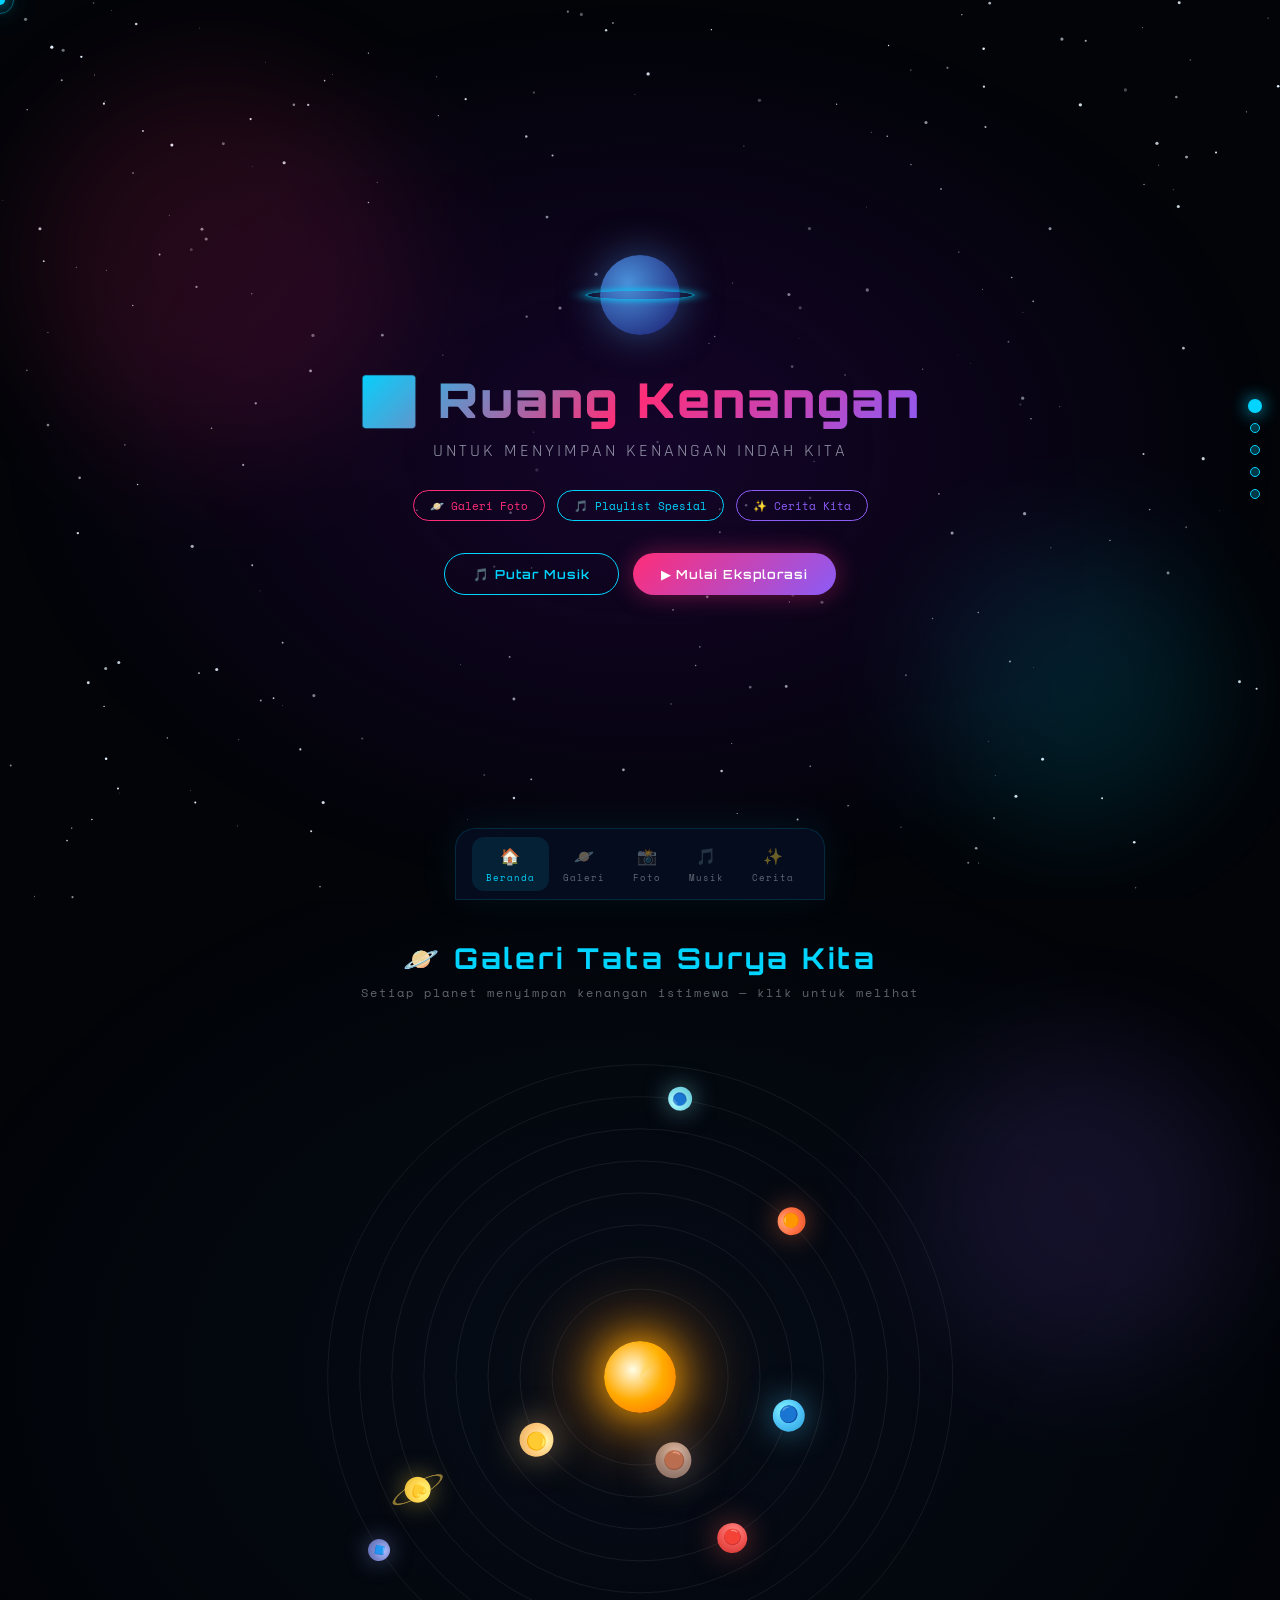
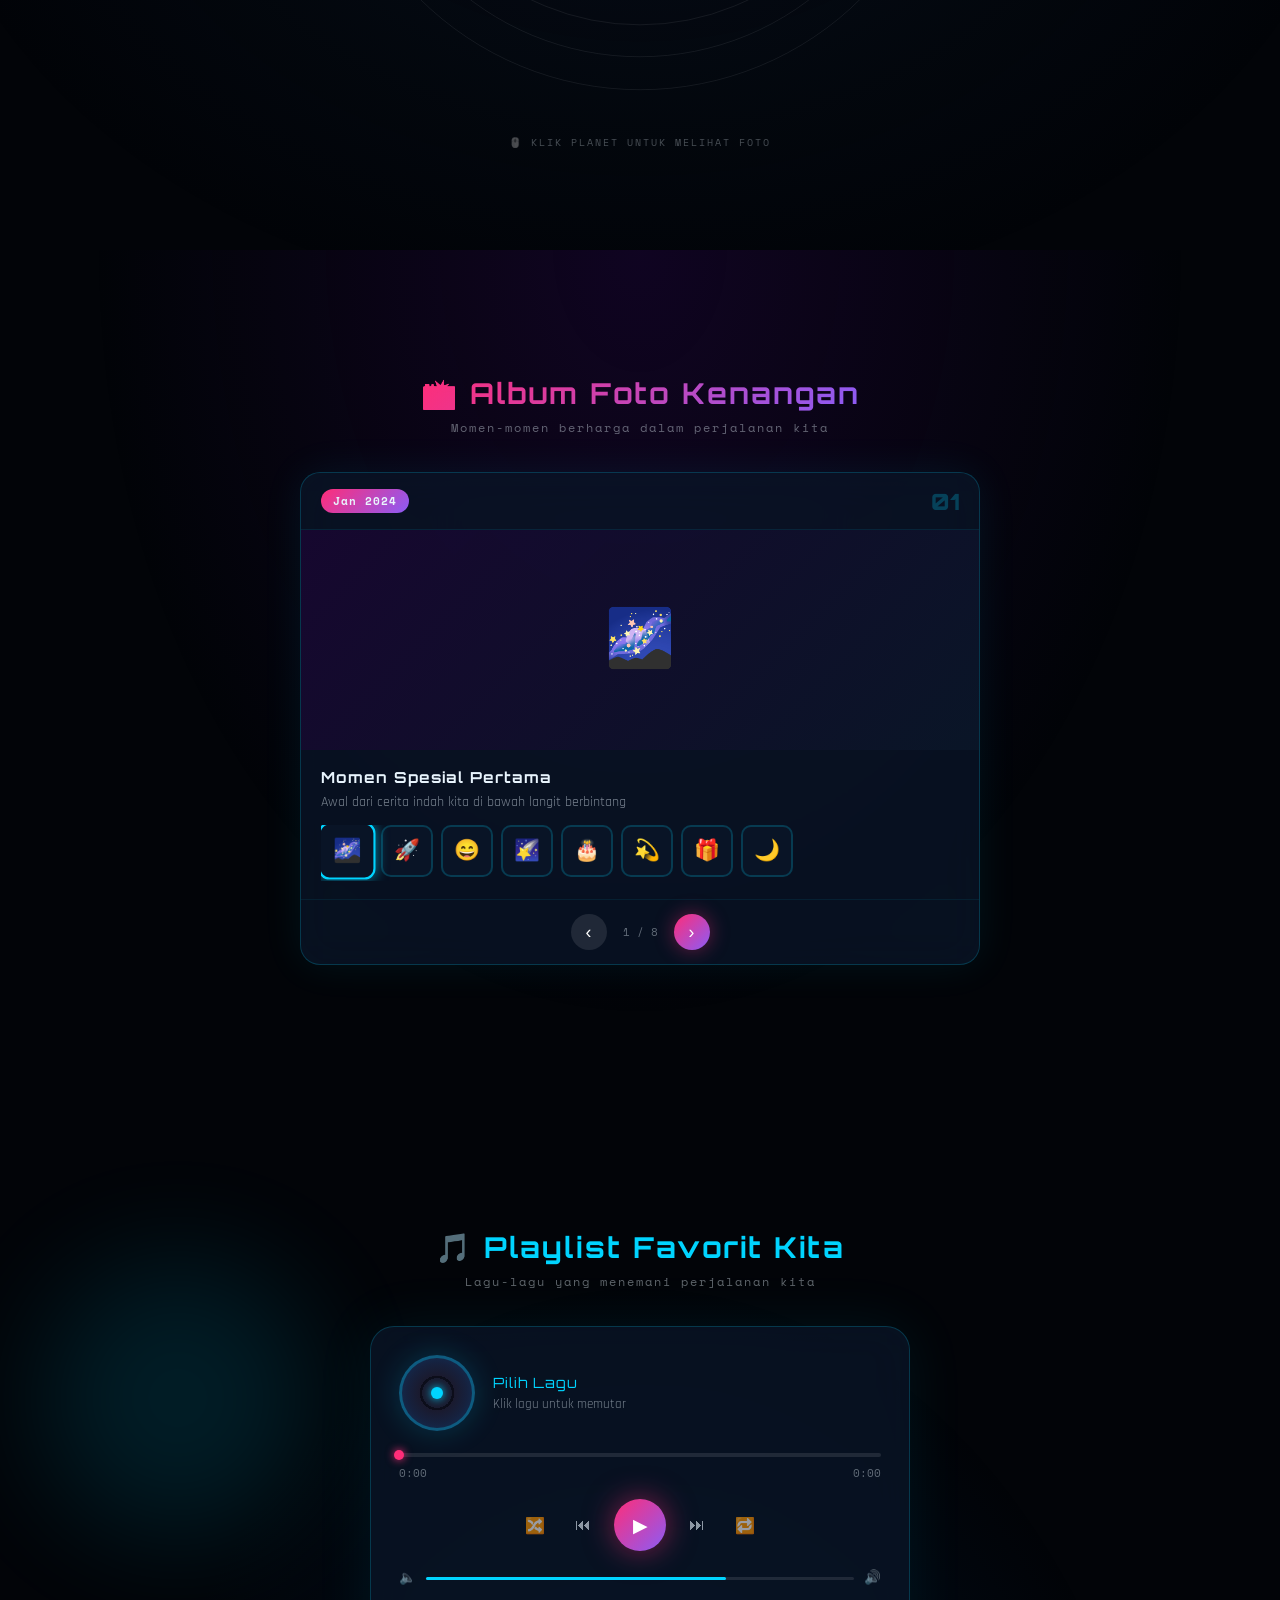
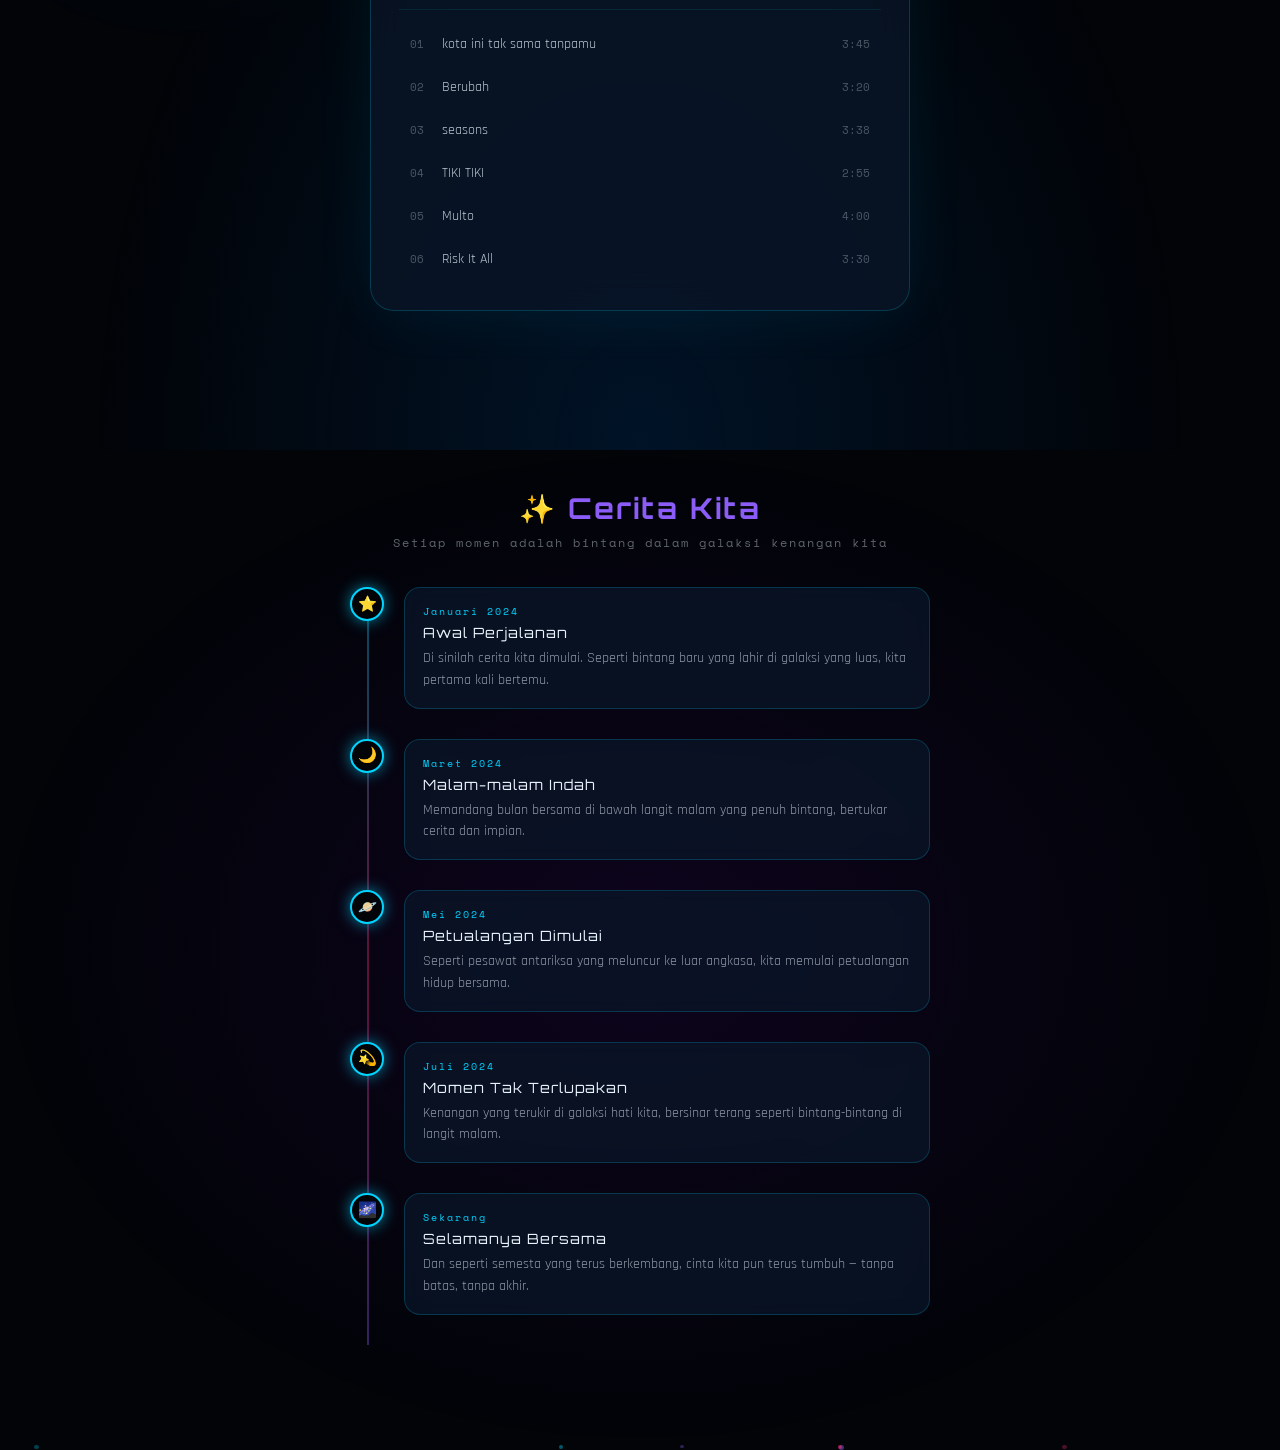
<file: index.html>
<!DOCTYPE html>
<html lang="id">
<head>
<meta charset="UTF-8">
<meta name="viewport" content="width=device-width, initial-scale=1.0">
<title>🌌 Ruang Kenangan — Galaksi Kita</title>
<link href="https://fonts.googleapis.com/css2?family=Orbitron:wght@400;600;700;900&family=Rajdhani:wght@300;400;500;600&family=Space+Mono:wght@400;700&display=swap" rel="stylesheet">
<style>
:root{
  --bg:#020408;--deep:#060d1f;--nebula-purple:#1a0533;--cosmic:#0a1628;
  --star:#e8f4fd;--pink:#ff2d78;--cyan:#00d4ff;--orange:#ff6b35;
  --gold:#ffd700;--violet:#8b5cf6;--sun:#ffaa00;
  --glow-pink:rgba(255,45,120,0.6);--glow-cyan:rgba(0,212,255,0.6);
  --glass:rgba(10,22,40,0.75);--border:rgba(0,212,255,0.2);
  --fh:'Orbitron',sans-serif;--fb:'Rajdhani',sans-serif;--fm:'Space Mono',monospace;
}
*,*::before,*::after{box-sizing:border-box;margin:0;padding:0}
html{scroll-behavior:smooth;overflow-x:hidden}
body{background:var(--bg);color:var(--star);font-family:var(--fb);overflow-x:hidden;cursor:none}

/* CURSOR */
.cursor{width:10px;height:10px;background:var(--cyan);border-radius:50%;position:fixed;top:0;left:0;pointer-events:none;z-index:9999;transform:translate(-50%,-50%);box-shadow:0 0 15px var(--cyan),0 0 30px var(--cyan);transition:background .2s}
.cursor-trail{width:28px;height:28px;border:1.5px solid rgba(0,212,255,.4);border-radius:50%;position:fixed;top:0;left:0;pointer-events:none;z-index:9998;transform:translate(-50%,-50%);transition:transform .18s ease}

/* STARFIELD */
#starfield{position:fixed;top:0;left:0;width:100%;height:100%;z-index:0;pointer-events:none}

/* SECTION */
.section{position:relative;min-height:100vh;display:flex;align-items:center;justify-content:center;flex-direction:column;z-index:1;padding:40px 20px 100px}

/* NAV DOTS */
.nav-dots{position:fixed;right:20px;top:50%;transform:translateY(-50%);z-index:100;display:flex;flex-direction:column;gap:12px}
.nav-dot{width:10px;height:10px;border-radius:50%;background:rgba(0,212,255,.25);border:1.5px solid var(--cyan);cursor:pointer;transition:all .3s;position:relative}
.nav-dot:hover,.nav-dot.active{background:var(--cyan);box-shadow:0 0 12px var(--cyan);transform:scale(1.4)}
.nav-dot::after{content:attr(data-label);position:absolute;right:16px;top:50%;transform:translateY(-50%);font-family:var(--fm);font-size:10px;color:var(--cyan);white-space:nowrap;opacity:0;transition:opacity .3s;pointer-events:none}
.nav-dot:hover::after{opacity:1}

/* NEBULA BLOBS */
.nebula-blob{position:absolute;border-radius:50%;filter:blur(60px);opacity:.12;pointer-events:none;animation:nebulaFloat 15s ease-in-out infinite}
@keyframes nebulaFloat{0%,100%{transform:translate(0,0) scale(1)}33%{transform:translate(20px,-30px) scale(1.1)}66%{transform:translate(-15px,20px) scale(.9)}}

/* FLOATING PARTICLES */
.floating-particle{position:absolute;border-radius:50%;animation:floatUp linear infinite;pointer-events:none;z-index:0}
@keyframes floatUp{0%{transform:translateY(100vh) rotate(0deg);opacity:0}10%{opacity:1}90%{opacity:1}100%{transform:translateY(-100px) rotate(720deg);opacity:0}}

/* SHOOTING STAR */
.shooting-star{position:fixed;top:0;left:50%;width:2px;height:80px;background:linear-gradient(to bottom,transparent,var(--cyan),transparent);animation:shoot 2s ease-in forwards;pointer-events:none;z-index:1;transform-origin:top center}
@keyframes shoot{0%{opacity:0;transform:rotate(var(--angle)) translateY(-50px)}10%{opacity:1}100%{opacity:0;transform:rotate(var(--angle)) translateY(100vh)}}

/* FADE IN */
.fade-in-up{opacity:0;transform:translateY(30px);transition:opacity .8s,transform .8s}
.fade-in-up.visible{opacity:1;transform:translateY(0)}

/* ===== HERO ===== */
#hero{background:radial-gradient(ellipse at center,rgba(26,5,51,.8) 0%,transparent 70%);overflow:hidden}
.hero-content{text-align:center;position:relative;z-index:2}
.hero-icon{width:100px;height:100px;margin:0 auto 24px;position:relative}
.hero-planet{width:80px;height:80px;background:radial-gradient(circle at 35% 35%,#4a90d9,#1a1a6e);border-radius:50%;position:absolute;top:10px;left:10px;box-shadow:0 0 40px rgba(74,144,217,.5);animation:planetPulse 4s ease-in-out infinite}
@keyframes planetPulse{0%,100%{box-shadow:0 0 40px rgba(74,144,217,.5)}50%{box-shadow:0 0 70px rgba(74,144,217,.8)}}
.hero-ring{position:absolute;top:50%;left:50%;width:110px;height:30px;border:3px solid rgba(0,212,255,.5);border-radius:50%;transform:translate(-50%,-50%) rotateX(70deg);box-shadow:0 0 20px var(--cyan);pointer-events:none}
.hero-title{font-family:var(--fh);font-size:clamp(1.6rem,5vw,3rem);font-weight:900;background:linear-gradient(135deg,var(--cyan),var(--pink),var(--violet));-webkit-background-clip:text;-webkit-text-fill-color:transparent;background-clip:text;letter-spacing:2px;margin-bottom:10px;animation:titleGlow 3s ease-in-out infinite}
@keyframes titleGlow{0%,100%{filter:brightness(1)}50%{filter:brightness(1.3)}}
.hero-subtitle{font-family:var(--fb);font-size:1.1rem;color:rgba(232,244,253,.6);letter-spacing:3px;text-transform:uppercase;margin-bottom:28px}
.hero-tags{display:flex;justify-content:center;gap:12px;flex-wrap:wrap;margin-bottom:32px}
.hero-tag{padding:6px 16px;border-radius:20px;font-family:var(--fm);font-size:.7rem;border:1px solid;cursor:pointer;transition:all .3s;text-decoration:none;display:inline-block}
.hero-tag.photos{border-color:var(--pink);color:var(--pink)}
.hero-tag.music{border-color:var(--cyan);color:var(--cyan)}
.hero-tag.story{border-color:var(--violet);color:var(--violet)}
.hero-tag:hover{background:currentColor;color:var(--bg);box-shadow:0 0 20px currentColor;transform:translateY(-2px)}
.hero-buttons{display:flex;gap:14px;justify-content:center;flex-wrap:wrap}
.btn-primary{padding:12px 28px;background:linear-gradient(135deg,var(--pink),var(--violet));border:none;border-radius:30px;color:#fff;font-family:var(--fh);font-size:.78rem;font-weight:600;cursor:pointer;letter-spacing:1px;transition:all .3s;box-shadow:0 0 25px rgba(255,45,120,.4)}
.btn-primary:hover{transform:translateY(-3px) scale(1.05);box-shadow:0 0 40px rgba(255,45,120,.7)}
.btn-secondary{padding:12px 28px;background:transparent;border:1.5px solid var(--cyan);border-radius:30px;color:var(--cyan);font-family:var(--fh);font-size:.78rem;font-weight:600;cursor:pointer;letter-spacing:1px;transition:all .3s}
.btn-secondary:hover{background:var(--cyan);color:var(--bg);box-shadow:0 0 30px var(--glow-cyan);transform:translateY(-3px)}
.scroll-hint{position:absolute;bottom:30px;left:50%;transform:translateX(-50%);display:flex;flex-direction:column;align-items:center;gap:8px;opacity:.5;animation:bounceHint 2s ease-in-out infinite}
.scroll-hint span{font-family:var(--fm);font-size:.6rem;letter-spacing:2px;color:var(--cyan)}
.scroll-hint-arrow{width:14px;height:14px;border-right:2px solid var(--cyan);border-bottom:2px solid var(--cyan);transform:rotate(45deg)}
@keyframes bounceHint{0%,100%{transform:translateX(-50%) translateY(0)}50%{transform:translateX(-50%) translateY(8px)}}

/* ===== SOLAR SYSTEM ===== */
#solar{overflow:hidden;background:radial-gradient(ellipse at center,rgba(10,22,40,.5) 0%,transparent 80%)}
.solar-title{font-family:var(--fh);font-size:clamp(1.2rem,3vw,1.8rem);text-align:center;margin-bottom:8px;color:var(--cyan);letter-spacing:3px}
.solar-subtitle{font-family:var(--fm);font-size:.72rem;text-align:center;color:rgba(232,244,253,.4);letter-spacing:2px;margin-bottom:36px}
.solar-system-container{position:relative;width:min(680px,92vw);height:min(680px,92vw);margin:0 auto}
.solar-system{position:relative;width:100%;height:100%}
.sun{position:absolute;top:50%;left:50%;transform:translate(-50%,-50%);width:72px;height:72px;border-radius:50%;background:radial-gradient(circle at 40% 40%,#fffde7,#ffaa00,#ff6600);box-shadow:0 0 40px #ffaa00,0 0 80px #ff8800,0 0 120px rgba(255,136,0,.4);z-index:10;animation:sunPulse 4s ease-in-out infinite;cursor:pointer;overflow:hidden}
.sun::after{content:'';position:absolute;top:-50%;left:-50%;width:200%;height:200%;background:conic-gradient(transparent 0deg,rgba(255,200,0,.25) 30deg,transparent 60deg,rgba(255,200,0,.15) 120deg,transparent 150deg);animation:sunRays 8s linear infinite}
@keyframes sunPulse{0%,100%{box-shadow:0 0 40px #ffaa00,0 0 80px #ff8800,0 0 120px rgba(255,136,0,.4);transform:translate(-50%,-50%) scale(1)}50%{box-shadow:0 0 70px #ffaa00,0 0 130px #ff8800,0 0 200px rgba(255,136,0,.6);transform:translate(-50%,-50%) scale(1.08)}}
@keyframes sunRays{from{transform:rotate(0deg)}to{transform:rotate(360deg)}}
.orbit{position:absolute;top:50%;left:50%;border-radius:50%;border:1px solid rgba(255,255,255,.07);transform:translate(-50%,-50%)}
@keyframes orbitRotate{from{transform:translate(-50%,-50%) rotate(0deg)}to{transform:translate(-50%,-50%) rotate(360deg)}}
.planet{border-radius:50%;position:relative;cursor:pointer;transition:transform .3s}
.planet:hover{transform:scale(1.5);z-index:50}
.planet-label{position:absolute;bottom:-22px;left:50%;transform:translateX(-50%);font-family:var(--fm);font-size:.52rem;color:rgba(232,244,253,.6);white-space:nowrap;pointer-events:none;opacity:0;transition:opacity .3s}
.planet:hover .planet-label{opacity:1}
.planet-ring{position:absolute;top:50%;left:50%;transform:translate(-50%,-50%) rotateX(75deg);border-radius:50%;border:3px solid rgba(255,200,100,.4);pointer-events:none}

/* ===== PHOTO POPUP ===== */
.photo-popup{position:fixed;top:0;left:0;width:100%;height:100%;background:rgba(2,4,8,.92);backdrop-filter:blur(10px);z-index:1000;display:none;align-items:center;justify-content:center;flex-direction:column;gap:20px}
.photo-popup.show{display:flex}
.photo-popup-img{max-width:80vw;max-height:60vh;border-radius:16px;border:2px solid var(--cyan);box-shadow:0 0 60px var(--glow-cyan);object-fit:cover}
.photo-popup-title{font-family:var(--fh);font-size:1.1rem;color:var(--cyan);text-align:center;margin-bottom:6px}
.photo-popup-desc{font-family:var(--fb);color:rgba(232,244,253,.6);font-size:.9rem;text-align:center}
.photo-popup-close{background:var(--pink);border:none;border-radius:50%;width:42px;height:42px;color:#fff;font-size:1.1rem;cursor:pointer;position:absolute;top:20px;right:20px;transition:all .3s;z-index:10}
.photo-popup-close:hover{transform:rotate(90deg) scale(1.2);box-shadow:0 0 20px var(--pink)}

/* ===== ALBUM ===== */
#album{background:radial-gradient(ellipse at top,rgba(26,5,51,.6) 0%,transparent 60%)}
.album-title{font-family:var(--fh);font-size:clamp(1.2rem,3vw,1.8rem);text-align:center;margin-bottom:8px;background:linear-gradient(135deg,var(--pink),var(--violet));-webkit-background-clip:text;-webkit-text-fill-color:transparent;background-clip:text;letter-spacing:2px}
.album-subtitle{font-family:var(--fm);font-size:.72rem;text-align:center;color:rgba(232,244,253,.4);letter-spacing:2px;margin-bottom:36px}
.album-container{width:min(680px,95vw)}
.album-card{background:var(--glass);border:1px solid var(--border);border-radius:20px;overflow:hidden;backdrop-filter:blur(20px);box-shadow:0 0 40px rgba(0,212,255,.08)}
.album-header{padding:14px 20px;display:flex;align-items:center;gap:12px;border-bottom:1px solid rgba(0,212,255,.1)}
.album-date-badge{background:linear-gradient(135deg,var(--pink),var(--violet));padding:4px 12px;border-radius:12px;font-family:var(--fm);font-size:.68rem;font-weight:700;letter-spacing:1px}
.album-num{margin-left:auto;font-family:var(--fh);font-size:1.4rem;font-weight:900;color:rgba(0,212,255,.25)}
.album-main-photo{width:100%;height:220px;display:flex;align-items:center;justify-content:center;background:linear-gradient(135deg,rgba(26,5,51,.8),rgba(10,22,40,.9));font-size:3.5rem;overflow:hidden}
.album-main-photo img{width:100%;height:100%;object-fit:cover;display:block}
.album-info{padding:18px 20px}
.album-moment-title{font-family:var(--fh);font-size:.95rem;color:var(--star);margin-bottom:6px;letter-spacing:1px}
.album-moment-desc{font-family:var(--fb);font-size:.85rem;color:rgba(232,244,253,.5);margin-bottom:14px}
.album-thumbnails{display:flex;gap:8px;overflow-x:auto;padding-bottom:4px;scrollbar-width:thin;scrollbar-color:var(--cyan) transparent}
.album-thumb{width:52px;height:52px;border-radius:10px;border:2px solid rgba(0,212,255,.2);flex-shrink:0;cursor:pointer;transition:all .3s;overflow:hidden;background:rgba(10,22,40,.8);display:flex;align-items:center;justify-content:center;font-size:1.3rem}
.album-thumb:hover,.album-thumb.active{border-color:var(--cyan);box-shadow:0 0 12px var(--glow-cyan);transform:scale(1.1)}
.album-thumb img{width:100%;height:100%;object-fit:cover;border-radius:8px}
.album-nav{display:flex;align-items:center;justify-content:center;gap:16px;padding:14px 20px;border-top:1px solid rgba(0,212,255,.08)}
.album-nav-btn{width:36px;height:36px;border-radius:50%;border:none;cursor:pointer;font-size:1.1rem;transition:all .3s;display:flex;align-items:center;justify-content:center}
.album-nav-btn.prev{background:rgba(255,255,255,.1);color:#fff}
.album-nav-btn.next{background:linear-gradient(135deg,var(--pink),var(--violet));color:#fff;box-shadow:0 0 20px rgba(255,45,120,.4)}
.album-nav-btn:hover{transform:scale(1.15)}

/* ===== MUSIC ===== */
#music{background:radial-gradient(ellipse at bottom,rgba(0,30,60,.6) 0%,transparent 60%)}
.music-title{font-family:var(--fh);font-size:clamp(1.2rem,3vw,1.8rem);text-align:center;margin-bottom:8px;color:var(--cyan);letter-spacing:2px}
.music-subtitle{font-family:var(--fm);font-size:.72rem;text-align:center;color:rgba(232,244,253,.4);letter-spacing:2px;margin-bottom:36px}
.music-player{width:min(540px,95vw);background:var(--glass);border:1px solid rgba(0,212,255,.2);border-radius:24px;padding:28px;backdrop-filter:blur(20px);box-shadow:0 0 60px rgba(0,212,255,.08)}
.music-disc-area{display:flex;align-items:center;gap:18px;margin-bottom:22px}
.music-disc{width:76px;height:76px;border-radius:50%;background:radial-gradient(circle,#1a1a2e 30%,#0d0d1a 30%,#0d0d1a 35%,#1a1a2e 35%,#16213e 60%,#0f3460 100%);border:3px solid rgba(0,212,255,.3);display:flex;align-items:center;justify-content:center;flex-shrink:0;box-shadow:0 0 30px rgba(0,212,255,.2)}
.music-disc.spinning{animation:discSpin 3s linear infinite}
@keyframes discSpin{from{transform:rotate(0deg)}to{transform:rotate(360deg)}}
.music-disc-dot{width:12px;height:12px;border-radius:50%;background:var(--cyan);box-shadow:0 0 10px var(--cyan)}
.music-track-name{font-family:var(--fh);font-size:.88rem;color:var(--cyan);margin-bottom:5px;letter-spacing:1px}
.music-track-sub{font-family:var(--fb);font-size:.8rem;color:rgba(232,244,253,.5)}
.music-progress-area{margin-bottom:18px}
.music-progress-bar{width:100%;height:4px;background:rgba(255,255,255,.1);border-radius:2px;margin-bottom:8px;position:relative;cursor:pointer}
.music-progress-fill{height:100%;background:linear-gradient(90deg,var(--cyan),var(--pink));border-radius:2px;width:0%;transition:width .5s linear;position:relative}
.music-progress-fill::after{content:'';position:absolute;right:-5px;top:50%;transform:translateY(-50%);width:10px;height:10px;background:var(--pink);border-radius:50%;box-shadow:0 0 8px var(--pink)}
.music-times{display:flex;justify-content:space-between;font-family:var(--fm);font-size:.68rem;color:rgba(232,244,253,.4)}
.music-controls{display:flex;align-items:center;justify-content:center;gap:14px;margin-bottom:18px}
.music-btn{background:none;border:none;cursor:pointer;color:rgba(232,244,253,.6);font-size:1rem;transition:all .3s;width:34px;height:34px;display:flex;align-items:center;justify-content:center;border-radius:50%}
.music-btn:hover{color:#fff;background:rgba(255,255,255,.1)}
.music-btn-play{width:52px;height:52px;background:linear-gradient(135deg,var(--pink),var(--violet));color:#fff;border-radius:50%;font-size:1.2rem;box-shadow:0 0 30px rgba(255,45,120,.5);border:none;cursor:pointer;transition:all .3s;display:flex;align-items:center;justify-content:center}
.music-btn-play:hover{transform:scale(1.12);box-shadow:0 0 50px rgba(255,45,120,.8)}
.music-volume{display:flex;align-items:center;gap:10px}
.music-vol-icon{font-size:.85rem;opacity:.6}
.music-vol-slider{flex:1;height:3px;background:rgba(255,255,255,.1);border-radius:2px;position:relative;cursor:pointer}
.music-vol-fill{height:100%;width:70%;background:var(--cyan);border-radius:2px}
.music-playlist{margin-top:22px;border-top:1px solid rgba(0,212,255,.1);padding-top:14px}
.playlist-item{display:flex;align-items:center;gap:12px;padding:10px;border-radius:12px;cursor:pointer;transition:all .3s;margin-bottom:3px;border:1px solid transparent}
.playlist-item:hover{background:rgba(0,212,255,.05)}
.playlist-item.active{background:rgba(0,212,255,.1);border-color:rgba(0,212,255,.2)}
.playlist-num{font-family:var(--fm);font-size:.68rem;color:rgba(232,244,253,.3);width:20px}
.playlist-name{flex:1;font-family:var(--fb);font-size:.85rem;color:rgba(232,244,253,.8)}
.playlist-dur{font-family:var(--fm);font-size:.68rem;color:rgba(232,244,253,.3)}
.playlist-item.active .playlist-name{color:var(--cyan)}

/* ===== STORY ===== */
#story{background:radial-gradient(ellipse at center,rgba(26,5,51,.5) 0%,transparent 70%)}
.story-title{font-family:var(--fh);font-size:clamp(1.2rem,3vw,1.8rem);text-align:center;margin-bottom:8px;color:var(--violet);letter-spacing:2px}
.story-subtitle{font-family:var(--fm);font-size:.72rem;text-align:center;color:rgba(232,244,253,.4);letter-spacing:2px;margin-bottom:36px}
.story-timeline{width:min(580px,95vw);position:relative}
.story-timeline::before{content:'';position:absolute;left:17px;top:0;bottom:0;width:2px;background:linear-gradient(to bottom,var(--cyan),var(--pink),var(--violet));opacity:.35}
.story-item{display:flex;gap:20px;margin-bottom:30px;position:relative}
.story-dot{width:34px;height:34px;border-radius:50%;background:var(--bg);border:2px solid var(--cyan);display:flex;align-items:center;justify-content:center;font-size:.95rem;flex-shrink:0;position:relative;z-index:1;box-shadow:0 0 15px var(--glow-cyan);animation:dotPulse 3s ease-in-out infinite}
@keyframes dotPulse{0%,100%{box-shadow:0 0 15px var(--glow-cyan)}50%{box-shadow:0 0 35px var(--glow-cyan),0 0 60px rgba(0,212,255,.2)}}
.story-card{flex:1;background:var(--glass);border:1px solid var(--border);border-radius:16px;padding:16px 18px;backdrop-filter:blur(10px)}
.story-card-date{font-family:var(--fm);font-size:.62rem;color:var(--cyan);letter-spacing:2px;margin-bottom:5px}
.story-card-title{font-family:var(--fh);font-size:.88rem;color:var(--star);margin-bottom:7px;letter-spacing:1px}
.story-card-text{font-family:var(--fb);font-size:.85rem;color:rgba(232,244,253,.6);line-height:1.6}

/* ===== BOTTOM TABS ===== */
.bottom-tabs{position:fixed;bottom:0;left:50%;transform:translateX(-50%);display:flex;background:rgba(6,13,31,.97);backdrop-filter:blur(20px);border:1px solid rgba(0,212,255,.15);border-radius:20px 20px 0 0;padding:8px 16px;z-index:100;box-shadow:0 -4px 40px rgba(0,212,255,.08)}
.tab-btn{display:flex;flex-direction:column;align-items:center;gap:3px;padding:7px 14px;background:none;border:none;cursor:pointer;color:rgba(232,244,253,.4);font-family:var(--fm);font-size:.58rem;letter-spacing:1px;transition:all .3s;border-radius:12px}
.tab-btn span:first-child{font-size:1rem}
.tab-btn:hover{color:rgba(232,244,253,.8);background:rgba(0,212,255,.05)}
.tab-btn.active{color:var(--cyan);background:rgba(0,212,255,.1)}

/* SCROLLBAR */
::-webkit-scrollbar{width:5px}
::-webkit-scrollbar-track{background:var(--bg)}
::-webkit-scrollbar-thumb{background:var(--violet);border-radius:3px}

@media(max-width:480px){
  .bottom-tabs{padding:6px 8px}
  .tab-btn{padding:5px 8px}
  .nav-dots{right:8px}
  .music-disc-area{flex-direction:column;text-align:center}
  .music-disc-area .music-disc{margin:0 auto}
}
</style>
</head>
<body>

<div class="cursor" id="cursor"></div>
<div class="cursor-trail" id="cursorTrail"></div>
<canvas id="starfield"></canvas>

<!-- Nav Dots -->
<nav class="nav-dots">
  <div class="nav-dot active" data-section="hero"  data-label="Beranda"         onclick="goTo('hero')"></div>
  <div class="nav-dot"        data-section="solar" data-label="Tata Surya"      onclick="goTo('solar')"></div>
  <div class="nav-dot"        data-section="album" data-label="Album Foto"      onclick="goTo('album')"></div>
  <div class="nav-dot"        data-section="music" data-label="Playlist"        onclick="goTo('music')"></div>
  <div class="nav-dot"        data-section="story" data-label="Cerita Kita"     onclick="goTo('story')"></div>
</nav>

<!-- ===== HERO ===== -->
<section class="section" id="hero">
  <div class="nebula-blob" style="width:380px;height:380px;background:var(--pink);top:8%;left:2%;"></div>
  <div class="nebula-blob" style="width:280px;height:280px;background:var(--cyan);bottom:8%;right:5%;animation-delay:5s;"></div>
  <div class="hero-content fade-in-up visible">
    <div class="hero-icon">
      <div class="hero-planet"></div>
      <div class="hero-ring"></div>
    </div>
    <h1 class="hero-title" id="heroTitle">🌌 Ruang Kenangan</h1>
    <p class="hero-subtitle" id="heroSubtitle">Untuk Menyimpan Kenangan Indah Kita</p>
    <div class="hero-tags">
      <a class="hero-tag photos" onclick="goTo('solar')">🪐 Galeri Foto</a>
      <a class="hero-tag music"  onclick="goTo('music')">🎵 Playlist Spesial</a>
      <a class="hero-tag story"  onclick="goTo('story')">✨ Cerita Kita</a>
    </div>
    <div class="hero-buttons">
      <button class="btn-secondary" id="musicToggleBtn" onclick="toggleBgMusic()">🎵 Putar Musik</button>
      <button class="btn-primary" onclick="goTo('solar')">▶ Mulai Eksplorasi</button>
    </div>
  </div>
  <div class="scroll-hint">
    <span>SCROLL</span>
    <div class="scroll-hint-arrow"></div>
  </div>
</section>

<!-- ===== SOLAR SYSTEM ===== -->
<section class="section" id="solar">
  <div class="nebula-blob" style="width:320px;height:320px;background:var(--violet);top:15%;right:3%;animation-delay:3s;"></div>
  <h2 class="solar-title fade-in-up">🪐 Galeri Tata Surya Kita</h2>
  <p class="solar-subtitle fade-in-up">Setiap planet menyimpan kenangan istimewa — klik untuk melihat</p>
  <div class="solar-system-container fade-in-up">
    <div class="solar-system" id="solarSystem">
      <div class="sun" onclick="openSunPopup()" title="Matahari ☀️"></div>
    </div>
  </div>
  <p style="font-family:var(--fm);font-size:.62rem;color:rgba(232,244,253,.3);margin-top:18px;letter-spacing:2px;text-align:center;">🖱️ KLIK PLANET UNTUK MELIHAT FOTO</p>
</section>

<!-- ===== ALBUM ===== -->
<section class="section" id="album">
  <h2 class="album-title fade-in-up">📸 Album Foto Kenangan</h2>
  <p class="album-subtitle fade-in-up">Momen-momen berharga dalam perjalanan kita</p>
  <div class="album-container fade-in-up">
    <div class="album-card">
      <div class="album-header">
        <span class="album-date-badge" id="albumDateBadge">Jan 2024</span>
        <span class="album-num" id="albumNum">01</span>
      </div>
      <div class="album-main-photo" id="albumMainPhoto">🌌</div>
      <div class="album-info">
        <h3 class="album-moment-title" id="albumMomentTitle">Momen Spesial Pertama</h3>
        <p class="album-moment-desc" id="albumMomentDesc">Awal dari cerita indah kita</p>
        <div class="album-thumbnails" id="albumThumbs"></div>
      </div>
      <div class="album-nav">
        <button class="album-nav-btn prev" onclick="changeAlbum(-1)">‹</button>
        <span style="font-family:var(--fm);font-size:.68rem;color:rgba(232,244,253,.4)" id="albumCounter">1 / 8</span>
        <button class="album-nav-btn next" onclick="changeAlbum(1)">›</button>
      </div>
    </div>
  </div>
</section>

<!-- ===== MUSIC ===== -->
<section class="section" id="music">
  <div class="nebula-blob" style="width:280px;height:280px;background:var(--cyan);top:12%;left:3%;animation-delay:7s;"></div>
  <h2 class="music-title fade-in-up">🎵 Playlist Favorit Kita</h2>
  <p class="music-subtitle fade-in-up">Lagu-lagu yang menemani perjalanan kita</p>
  <div class="music-player fade-in-up">
    <div class="music-disc-area">
      <div class="music-disc" id="musicDisc"><div class="music-disc-dot"></div></div>
      <div class="music-info">
        <div class="music-track-name" id="musicTrackName">Pilih Lagu</div>
        <div class="music-track-sub" id="musicTrackSub">Klik lagu untuk memutar</div>
      </div>
    </div>
    <div class="music-progress-area">
      <div class="music-progress-bar" id="progressBar" onclick="seekMusic(event)">
        <div class="music-progress-fill" id="progressFill"></div>
      </div>
      <div class="music-times">
        <span id="currentTime">0:00</span>
        <span id="totalTime">0:00</span>
      </div>
    </div>
    <div class="music-controls">
      <button class="music-btn" onclick="shuffleMusic()" id="shuffleBtn" title="Acak">🔀</button>
      <button class="music-btn" onclick="prevTrack()" title="Sebelumnya">⏮</button>
      <button class="music-btn-play" onclick="togglePlay()" id="playBtn">▶</button>
      <button class="music-btn" onclick="nextTrack()" title="Berikutnya">⏭</button>
      <button class="music-btn" onclick="toggleRepeat()" id="repeatBtn" title="Ulang">🔁</button>
    </div>
    <div class="music-volume">
      <span class="music-vol-icon">🔈</span>
      <div class="music-vol-slider" onclick="setVolume(event)">
        <div class="music-vol-fill" id="volFill"></div>
      </div>
      <span class="music-vol-icon">🔊</span>
    </div>
    <div class="music-playlist" id="playlist"></div>
  </div>
</section>

<!-- ===== STORY ===== -->
<section class="section" id="story">
  <h2 class="story-title fade-in-up">✨ Cerita Kita</h2>
  <p class="story-subtitle fade-in-up">Setiap momen adalah bintang dalam galaksi kenangan kita</p>
  <div class="story-timeline fade-in-up" id="storyTimeline"></div>
</section>

<!-- Popup -->
<div class="photo-popup" id="photoPopup">
  <button class="photo-popup-close" onclick="closePopup()">✕</button>
  <div id="popupImgWrap"></div>
  <div class="photo-popup-info">
    <div class="photo-popup-title" id="popupTitle">Planet Kenangan</div>
    <div class="photo-popup-desc"  id="popupDesc">Momen istimewa kita</div>
  </div>
</div>

<!-- Bottom Tabs -->
<div class="bottom-tabs">
  <button class="tab-btn active" onclick="goTo('hero')"  id="tab-hero"><span>🏠</span><span>Beranda</span></button>
  <button class="tab-btn"        onclick="goTo('solar')" id="tab-solar"><span>🪐</span><span>Galeri</span></button>
  <button class="tab-btn"        onclick="goTo('album')" id="tab-album"><span>📸</span><span>Foto</span></button>
  <button class="tab-btn"        onclick="goTo('music')" id="tab-music"><span>🎵</span><span>Musik</span></button>
  <button class="tab-btn"        onclick="goTo('story')" id="tab-story"><span>✨</span><span>Cerita</span></button>
</div>

<script>
// ===== DATA =====
const DEFAULT_DATA = {
  heroTitle:'🌌 Ruang Kenangan',
  heroSubtitle:'Untuk Menyimpan Kenangan Indah Kita',
  coupleNames:'Only For U, MIEE AYAMM 💕',
  planets:[
    {name:'Merkurius',emoji:'🟤',color:'#a1887f',label:'Pertemuan Pertama',desc:'Saat pertama kali kita bertemu, dunia terasa berbeda',photo:null,date:'Jan 2024'},
    {name:'Venus',    emoji:'🟡',color:'#ffcc80',label:'Kenangan Manis',   desc:'Momen-momen manis yang tak terlupakan',            photo:null,date:'Feb 2024'},
    {name:'Bumi',     emoji:'🔵',color:'#4fc3f7',label:'Rumah Kita',       desc:'Di mana pun kamu ada, itulah rumahku',            photo:null,date:'Mar 2024'},
    {name:'Mars',     emoji:'🔴',color:'#ef5350',label:'Petualangan',      desc:'Petualangan seru bersama-sama',                   photo:null,date:'Apr 2024'},
    {name:'Jupiter',  emoji:'🟠',color:'#ff7043',label:'Momen Besar',      desc:'Pencapaian dan kebanggaan yang kita rayakan',     photo:null,date:'Mei 2024'},
    {name:'Saturnus', emoji:'💛',color:'#ffd54f',label:'Hari Spesial',     desc:'Hari-hari paling indah dalam hidup kita',         photo:null,date:'Jun 2024'},
    {name:'Uranus',   emoji:'🔵',color:'#80deea',label:'Mimpi Kita',       desc:'Mimpi dan harapan yang kita rajut bersama',       photo:null,date:'Jul 2024'},
    {name:'Neptunus', emoji:'🔷',color:'#7986cb',label:'Cinta Abadi',      desc:'Cinta kita seperti luar angkasa — tak bertepi',  photo:null,date:'Agt 2024'}
  ],
  albums:[
    {title:'Momen Spesial Pertama', desc:'Awal dari cerita indah kita di bawah langit berbintang',date:'Jan 2024',emoji:'🌌',photo:null},
    {title:'Petualangan Bersama',   desc:'Menjelajahi semesta berdua terasa jauh lebih bermakna',  date:'Feb 2024',emoji:'🚀',photo:null},
    {title:'Momen Tertawa',         desc:'Tawa kita bergema di antara bintang-bintang',            date:'Mar 2024',emoji:'😄',photo:null},
    {title:'Di Bawah Langit Malam', desc:'Duduk bersama memandang bintang-bintang bertebaran',    date:'Apr 2024',emoji:'🌠',photo:null},
    {title:'Hari Ulang Tahun',      desc:'Merayakan momen spesialmu di bawah cahaya bintang',     date:'Mei 2024',emoji:'🎂',photo:null},
    {title:'Jalan-jalan Romantis',  desc:'Setiap langkah bersamamu terasa seperti di antara awan',date:'Jun 2024',emoji:'💫',photo:null},
    {title:'Momen Kejutan',         desc:'Saat kamu memberikanku kejutan paling indah',            date:'Jul 2024',emoji:'🎁',photo:null},
    {title:'Impian & Harapan',      desc:'Merancang masa depan cerah bersama di bawah sinar bulan',date:'Agt 2024',emoji:'🌙',photo:null}
  ],
  playlist:[
    {title:'kota ini tak sama tanpamu',artist:'Nadhif Basalamah',  duration:'3:45',scUrl:'https://soundcloud.com/andani-amel-671566597/nadhif-basalamah-kota-ini-tak'},
    {title:'Berubah',                  artist:'Tenxi',              duration:'3:20',scUrl:'https://soundcloud.com/tenxi-music/berubah'},
    {title:'seasons',                  artist:'wave to earth',      duration:'3:38',scUrl:'https://soundcloud.com/wavetoearth-music/seasons'},
    {title:'TIKI TIKI',                artist:'QMIIR, Salima Chica',duration:'2:55',scUrl:'https://soundcloud.com/qmiir-sc/tiki-tiki'},
    {title:'Multo',                    artist:'Cup of Joe',         duration:'4:00',scUrl:'https://soundcloud.com/cupofjoe-music/multo'},
    {title:'Risk It All',              artist:'Bruno Mars',         duration:'3:30',scUrl:'https://soundcloud.com/brunomars/risk-it-all'}
  ],
  stories:[
    {date:'Januari 2024',emoji:'⭐',title:'Awal Perjalanan',      text:'Di sinilah cerita kita dimulai. Seperti bintang baru yang lahir di galaksi yang luas, kita pertama kali bertemu.'},
    {date:'Maret 2024',  emoji:'🌙',title:'Malam-malam Indah',    text:'Memandang bulan bersama di bawah langit malam yang penuh bintang, bertukar cerita dan impian.'},
    {date:'Mei 2024',    emoji:'🪐',title:'Petualangan Dimulai',  text:'Seperti pesawat antariksa yang meluncur ke luar angkasa, kita memulai petualangan hidup bersama.'},
    {date:'Juli 2024',   emoji:'💫',title:'Momen Tak Terlupakan', text:'Kenangan yang terukir di galaksi hati kita, bersinar terang seperti bintang-bintang di langit malam.'},
    {date:'Sekarang',    emoji:'🌌',title:'Selamanya Bersama',    text:'Dan seperti semesta yang terus berkembang, cinta kita pun terus tumbuh — tanpa batas, tanpa akhir.'}
  ]
};

function loadData(){
  try{
    const s=localStorage.getItem('spaceMemoriesData');
    if(s){const p=JSON.parse(s);return{...DEFAULT_DATA,...p,planets:p.planets||DEFAULT_DATA.planets,albums:p.albums||DEFAULT_DATA.albums,playlist:p.playlist||DEFAULT_DATA.playlist,stories:p.stories||DEFAULT_DATA.stories};}
  }catch(e){}
  return DEFAULT_DATA;
}
const DATA=loadData();

// ===== STARFIELD =====
(function(){
  const c=document.getElementById('starfield'),ctx=c.getContext('2d');
  const stars=[];
  function resize(){c.width=window.innerWidth;c.height=window.innerHeight;}
  resize();window.addEventListener('resize',resize);
  for(let i=0;i<250;i++) stars.push({x:Math.random()*window.innerWidth,y:Math.random()*window.innerHeight,r:Math.random()*1.4+.3,sp:Math.random()*.008+.002,t:Math.random()*Math.PI*2});
  let f=0;
  (function draw(){
    ctx.clearRect(0,0,c.width,c.height);f+=.01;
    stars.forEach(s=>{
      const a=.3+.7*Math.abs(Math.sin(f*s.sp*50+s.t));
      ctx.beginPath();ctx.arc(s.x,s.y,s.r,0,Math.PI*2);ctx.fillStyle=`rgba(232,244,253,${a})`;ctx.fill();
    });
    requestAnimationFrame(draw);
  })();
  setInterval(()=>{
    const el=document.createElement('div');el.classList.add('shooting-star');
    el.style.left=Math.random()*100+'vw';el.style.setProperty('--angle',(30+Math.random()*60)+'deg');
    el.style.animationDuration=(1.5+Math.random())+'s';document.body.appendChild(el);
    setTimeout(()=>el.remove(),2500);
  },4000);
})();

// ===== CURSOR =====
(function(){
  const cur=document.getElementById('cursor'),tr=document.getElementById('cursorTrail');
  let mx=0,my=0,tx=0,ty=0;
  document.addEventListener('mousemove',e=>{mx=e.clientX;my=e.clientY;cur.style.transform=`translate(${mx}px,${my}px) translate(-50%,-50%)`;});
  (function anim(){tx+=(mx-tx)*.12;ty+=(my-ty)*.12;tr.style.transform=`translate(${tx}px,${ty}px) translate(-50%,-50%)`;requestAnimationFrame(anim);})();
  document.addEventListener('mousedown',()=>cur.style.background='var(--pink)');
  document.addEventListener('mouseup',()=>cur.style.background='var(--cyan)');
})();

// ===== HERO =====
document.getElementById('heroTitle').textContent=DATA.heroTitle;
document.getElementById('heroSubtitle').textContent=DATA.heroSubtitle;

// ===== NAVIGATION =====
function goTo(id){document.getElementById(id)?.scrollIntoView({behavior:'smooth'});}

const obs=new IntersectionObserver(entries=>{
  entries.forEach(e=>{
    if(!e.isIntersecting)return;
    const id=e.target.id;
    document.querySelectorAll('.nav-dot').forEach(d=>d.classList.toggle('active',d.dataset.section===id));
    document.querySelectorAll('.tab-btn').forEach(b=>b.classList.toggle('active',b.id==='tab-'+id));
    e.target.querySelectorAll('.fade-in-up').forEach((el,i)=>setTimeout(()=>el.classList.add('visible'),i*150));
  });
},{threshold:.25});
document.querySelectorAll('.section').forEach(s=>obs.observe(s));

// ===== SOLAR SYSTEM =====
(function(){
  const cont=document.getElementById('solarSystem');
  const sz=cont.offsetWidth||480;
  const minR=sz*.13,maxR=sz*.46,step=(maxR-minR)/(DATA.planets.length-1);
  const speeds=[7,11,17,25,38,52,72,105];
  function lighten(h){try{const r=parseInt(h.slice(1,3),16),g=parseInt(h.slice(3,5),16),b=parseInt(h.slice(5,7),16);return`rgb(${Math.min(255,r+55)},${Math.min(255,g+55)},${Math.min(255,b+55)})`}catch{return h}}
  function darken(h){try{const r=parseInt(h.slice(1,3),16),g=parseInt(h.slice(3,5),16),b=parseInt(h.slice(5,7),16);return`rgb(${Math.max(0,r-35)},${Math.max(0,g-35)},${Math.max(0,b-35)})`}catch{return h}}

  DATA.planets.forEach((p,i)=>{
    const radius=minR+step*i,ps=Math.max(16,36-i*2),sp=speeds[i]||60;
    // Orbit ring
    const orb=document.createElement('div');
    orb.classList.add('orbit');
    orb.style.cssText=`width:${radius*2}px;height:${radius*2}px;`;
    cont.appendChild(orb);
    // Wrapper
    const wr=document.createElement('div');
    wr.style.cssText=`position:absolute;top:50%;left:50%;width:${radius}px;height:2px;transform-origin:0 50%;transform:translate(0,-50%) rotate(${Math.random()*360}deg);animation:orbitRotate ${sp}s linear infinite;`;
    // Planet
    const pl=document.createElement('div');
    pl.classList.add('planet');
    pl.style.cssText=`width:${ps}px;height:${ps}px;background:radial-gradient(circle at 35% 35%,${lighten(p.color)},${p.color},${darken(p.color)});color:${p.color};margin-left:${radius-ps/2}px;box-shadow:0 0 ${ps}px ${p.color}88;`;
    pl.title=`${p.name} — ${p.label}`;
    pl.onclick=()=>openPlanetPopup(i);
    // Saturn ring
    if(i===5){const rg=document.createElement('div');rg.classList.add('planet-ring');rg.style.cssText=`width:${ps*2.2}px;height:${ps*2.2}px;border-color:${p.color}88;`;pl.appendChild(rg);}
    if(p.photo){const img=document.createElement('img');img.src=p.photo;img.style.cssText='width:100%;height:100%;border-radius:50%;object-fit:cover;position:absolute;top:0;left:0;';pl.appendChild(img);}
    else{const em=document.createElement('span');em.textContent=p.emoji;em.style.cssText=`position:absolute;top:50%;left:50%;transform:translate(-50%,-50%);font-size:${ps*.5}px;pointer-events:none;`;pl.appendChild(em);}
    const lb=document.createElement('div');lb.classList.add('planet-label');lb.textContent=p.name;pl.appendChild(lb);
    wr.appendChild(pl);cont.appendChild(wr);
  });
})();

// ===== POPUPS =====
function openPlanetPopup(idx){
  const p=DATA.planets[idx];
  document.getElementById('popupTitle').textContent=`${p.name} — ${p.label}`;
  document.getElementById('popupDesc').textContent=`${p.date} · ${p.desc}`;
  const wrap=document.getElementById('popupImgWrap');
  if(p.photo){wrap.innerHTML=`<img class="photo-popup-img" src="${p.photo}" alt="${p.name}" style="max-width:80vw;max-height:55vh;border-radius:16px;border:2px solid var(--cyan);box-shadow:0 0 60px var(--glow-cyan);object-fit:cover;">`;}
  else{wrap.innerHTML=`<div style="width:180px;height:180px;background:linear-gradient(135deg,rgba(26,5,51,.9),rgba(10,22,40,.9));display:flex;align-items:center;justify-content:center;font-size:5rem;border-radius:50%;border:2px solid var(--cyan);box-shadow:0 0 40px var(--glow-cyan);">${p.emoji}</div>`;}
  document.getElementById('photoPopup').classList.add('show');
}
function openSunPopup(){
  document.getElementById('popupTitle').textContent='☀️ Matahari — Pusat Semesta Kita';
  document.getElementById('popupDesc').textContent=DATA.coupleNames;
  document.getElementById('popupImgWrap').innerHTML=`<div style="width:180px;height:180px;background:radial-gradient(circle,rgba(255,200,0,.3),rgba(255,100,0,.2));display:flex;align-items:center;justify-content:center;font-size:5rem;border-radius:50%;border:2px solid #ffaa00;box-shadow:0 0 60px rgba(255,170,0,.6);">☀️</div>`;
  document.getElementById('photoPopup').classList.add('show');
}
function closePopup(){document.getElementById('photoPopup').classList.remove('show');}
document.getElementById('photoPopup').addEventListener('click',function(e){if(e.target===this)closePopup();});

// ===== ALBUM =====
let curAlbum=0;
function renderAlbum(){
  const a=DATA.albums[curAlbum];
  document.getElementById('albumDateBadge').textContent=a.date;
  document.getElementById('albumNum').textContent=String(curAlbum+1).padStart(2,'0');
  document.getElementById('albumMomentTitle').textContent=a.title;
  document.getElementById('albumMomentDesc').textContent=a.desc;
  document.getElementById('albumCounter').textContent=`${curAlbum+1} / ${DATA.albums.length}`;
  const mp=document.getElementById('albumMainPhoto');
  if(a.photo){mp.innerHTML=`<img src="${a.photo}" alt="${a.title}" style="width:100%;height:220px;object-fit:cover;display:block;">`;mp.style.fontSize='';}
  else{mp.innerHTML=`<span style="font-size:3.5rem;">${a.emoji}</span>`;mp.style.height='220px';}
  const th=document.getElementById('albumThumbs');th.innerHTML='';
  DATA.albums.forEach((al,i)=>{
    const t=document.createElement('div');t.classList.add('album-thumb');
    if(i===curAlbum)t.classList.add('active');
    t.innerHTML=al.photo?`<img src="${al.photo}" alt="${al.title}">`:`<span>${al.emoji}</span>`;
    t.onclick=()=>{curAlbum=i;renderAlbum();};th.appendChild(t);
  });
}
function changeAlbum(d){curAlbum=(curAlbum+d+DATA.albums.length)%DATA.albums.length;renderAlbum();}
renderAlbum();

// ===== SOUNDCLOUD PLAYER =====
let curTrack=-1,isPlaying=false,isShuffle=false,isRepeat=false,scWidget=null,scReady=false;

(function(){
  const s=document.createElement('script');
  s.src='https://w.soundcloud.com/player/api.js';
  s.onload=()=>{scReady=true;};
  document.head.appendChild(s);

  const ifr=document.createElement('iframe');
  ifr.id='sc-iframe';ifr.allow='autoplay';
  ifr.style.cssText='position:fixed;bottom:-400px;left:-400px;width:1px;height:1px;opacity:0;pointer-events:none;border:none;';
  ifr.src='https://w.soundcloud.com/player/?url='+encodeURIComponent(DATA.playlist[0].scUrl)+'&color=%23ff2d78&auto_play=false&hide_related=true&show_comments=false&show_user=false&show_reposts=false';
  document.body.appendChild(ifr);

  const wait=setInterval(()=>{
    if(!window.SC||!scReady)return;
    clearInterval(wait);
    scWidget=SC.Widget(ifr);
    scWidget.bind(SC.Widget.Events.READY,()=>{
      scWidget.bind(SC.Widget.Events.PLAY,()=>{isPlaying=true;updBtn();document.getElementById('musicDisc').classList.add('spinning');renderPL();});
      scWidget.bind(SC.Widget.Events.PAUSE,()=>{isPlaying=false;updBtn();document.getElementById('musicDisc').classList.remove('spinning');renderPL();});
      scWidget.bind(SC.Widget.Events.FINISH,()=>{
        isPlaying=false;document.getElementById('musicDisc').classList.remove('spinning');
        if(isRepeat){scWidget.seekTo(0);scWidget.play();}else nextTrack();
      });
      scWidget.bind(SC.Widget.Events.PLAY_PROGRESS,d=>{
        document.getElementById('progressFill').style.width=(d.relativePosition*100)+'%';
        document.getElementById('currentTime').textContent=fmtTime(d.currentPosition/1000);
      });
    });
  },300);
})();

function loadTrack(idx){
  if(!scWidget){setTimeout(()=>loadTrack(idx),500);return;}
  curTrack=idx;
  const t=DATA.playlist[idx];
  document.getElementById('musicTrackName').textContent=t.title;
  document.getElementById('musicTrackSub').textContent=t.artist;
  document.getElementById('totalTime').textContent=t.duration;
  document.getElementById('progressFill').style.width='0%';
  document.getElementById('currentTime').textContent='0:00';
  scWidget.load(t.scUrl,{auto_play:true});
  renderPL();
}
function togglePlay(){if(curTrack===-1){loadTrack(0);return;}if(scWidget)scWidget.toggle();}
function updBtn(){document.getElementById('playBtn').textContent=isPlaying?'⏸':'▶';}
function prevTrack(){loadTrack((curTrack<=0?DATA.playlist.length:curTrack)-1);}
function nextTrack(){loadTrack(isShuffle?Math.floor(Math.random()*DATA.playlist.length):(curTrack+1)%DATA.playlist.length);}
function shuffleMusic(){isShuffle=!isShuffle;const b=document.getElementById('shuffleBtn');b.style.color=isShuffle?'var(--cyan)':'';b.style.textShadow=isShuffle?'0 0 10px var(--cyan)':'';}
function toggleRepeat(){isRepeat=!isRepeat;const b=document.getElementById('repeatBtn');b.style.color=isRepeat?'var(--pink)':'';b.style.textShadow=isRepeat?'0 0 10px var(--pink)':'';}
function seekMusic(e){if(!scWidget||curTrack===-1)return;const bar=document.getElementById('progressBar'),rect=bar.getBoundingClientRect(),pct=Math.max(0,Math.min(1,(e.clientX-rect.left)/rect.width));scWidget.getDuration(d=>scWidget.seekTo(d*pct));}
function setVolume(e){const bar=document.querySelector('.music-vol-slider'),rect=bar.getBoundingClientRect(),pct=Math.max(0,Math.min(1,(e.clientX-rect.left)/rect.width));document.getElementById('volFill').style.width=(pct*100)+'%';if(scWidget)scWidget.setVolume(pct*100);}
function fmtTime(s){if(!s||isNaN(s))return'0:00';const m=Math.floor(s/60),sec=Math.floor(s%60);return`${m}:${sec<10?'0':''}${sec}`;}
function renderPL(){
  const pl=document.getElementById('playlist');pl.innerHTML='';
  DATA.playlist.forEach((t,i)=>{
    const item=document.createElement('div');item.classList.add('playlist-item');
    if(i===curTrack)item.classList.add('active');
    item.innerHTML=`<span class="playlist-num">${i===curTrack&&isPlaying?'▶':String(i+1).padStart(2,'0')}</span><span class="playlist-name">${t.title}</span><span class="playlist-dur">${t.duration}</span>`;
    item.onclick=()=>loadTrack(i);pl.appendChild(item);
  });
}
function toggleBgMusic(){
  if(curTrack===-1){loadTrack(0);document.getElementById('musicToggleBtn').textContent='🔊 Hentikan Musik';}
  else{togglePlay();setTimeout(()=>{document.getElementById('musicToggleBtn').textContent=isPlaying?'🔊 Hentikan Musik':'🎵 Putar Musik';},200);}
}
renderPL();

// ===== STORIES =====
(function(){
  const tl=document.getElementById('storyTimeline');
  DATA.stories.forEach(s=>{
    const item=document.createElement('div');item.classList.add('story-item');
    item.innerHTML=`<div class="story-dot">${s.emoji}</div><div class="story-card"><div class="story-card-date">${s.date}</div><div class="story-card-title">${s.title}</div><div class="story-card-text">${s.text}</div></div>`;
    tl.appendChild(item);
  });
})();

// ===== PARTICLES =====
(function(){
  const colors=['#ff2d78','#00d4ff','#8b5cf6','#ffd700','#ff6b35'];
  function spawn(){
    const p=document.createElement('div'),sz=2+Math.random()*4;
    p.classList.add('floating-particle');
    p.style.cssText=`width:${sz}px;height:${sz}px;background:${colors[Math.floor(Math.random()*colors.length)]};left:${Math.random()*100}vw;animation-duration:${12+Math.random()*18}s;animation-delay:${Math.random()*4}s;opacity:${.25+Math.random()*.5};`;
    document.body.appendChild(p);setTimeout(()=>p.remove(),32000);
  }
  for(let i=0;i<15;i++)setTimeout(spawn,i*600);
  setInterval(spawn,2500);
})();
</script>
</body>
</html>
</file>
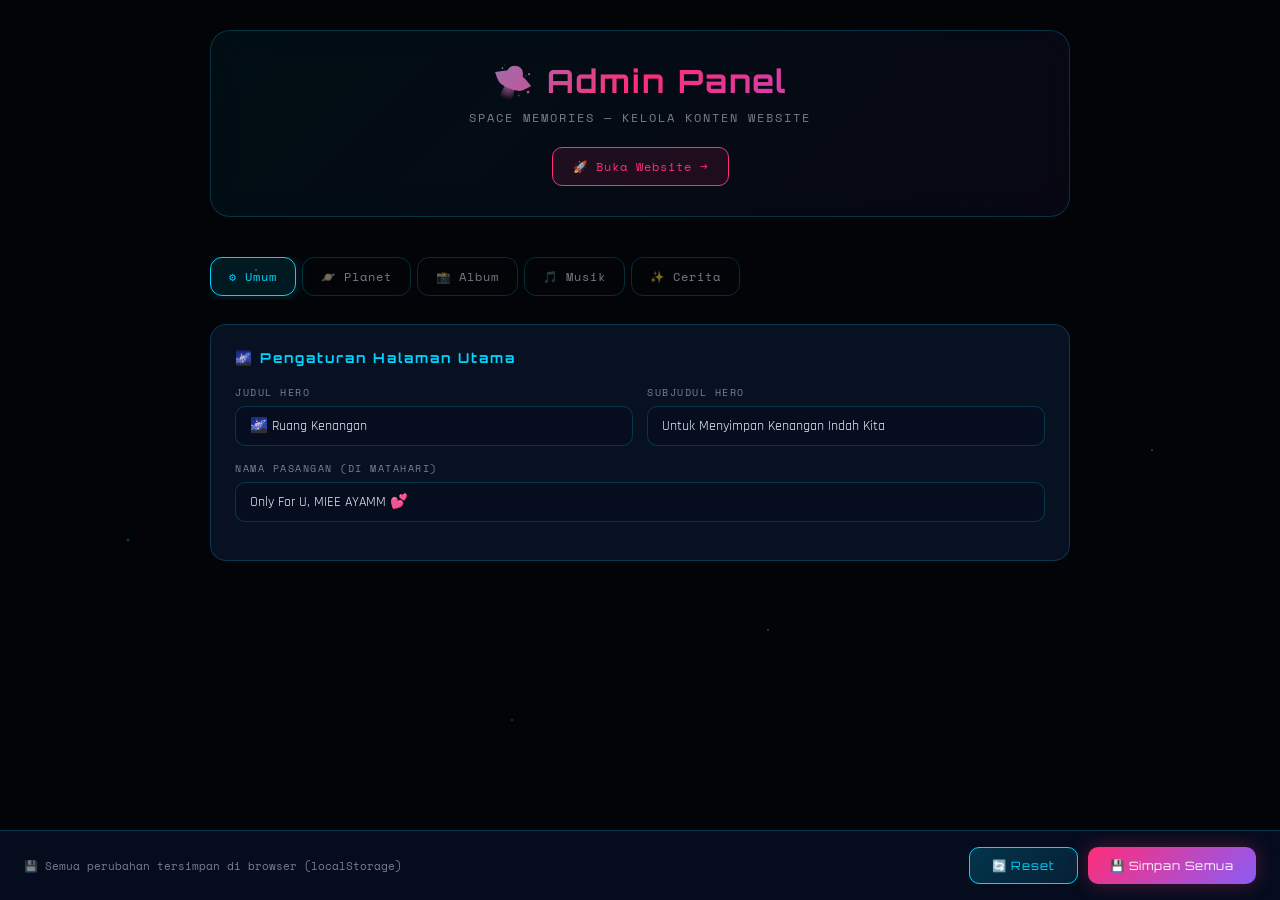
<file: admin.html>
<!DOCTYPE html>
<html lang="id">
<head>
  <meta charset="UTF-8">
  <meta name="viewport" content="width=device-width, initial-scale=1.0">
  <title>🛸 Admin Panel — Space Memories</title>
  <link href="https://fonts.googleapis.com/css2?family=Orbitron:wght@400;600;700&family=Rajdhani:wght@400;500;600&family=Space+Mono&display=swap" rel="stylesheet">
  <style>
    :root {
      --bg: #020408;
      --surface: #0a1628;
      --surface2: #0f1f3d;
      --cyan: #00d4ff;
      --pink: #ff2d78;
      --violet: #8b5cf6;
      --orange: #ff6b35;
      --gold: #ffd700;
      --text: #e8f4fd;
      --text-dim: rgba(232,244,253,0.5);
      --border: rgba(0,212,255,0.2);
      --font-h: 'Orbitron', sans-serif;
      --font-b: 'Rajdhani', sans-serif;
      --font-m: 'Space Mono', monospace;
    }
    *, *::before, *::after { box-sizing: border-box; margin: 0; padding: 0; }
    body {
      background: var(--bg);
      color: var(--text);
      font-family: var(--font-b);
      min-height: 100vh;
      overflow-x: hidden;
    }
    /* Stars background */
    body::before {
      content: '';
      position: fixed;
      inset: 0;
      background-image: radial-gradient(1px 1px at 20% 30%, rgba(255,255,255,0.8) 0%, transparent 100%),
        radial-gradient(1px 1px at 60% 70%, rgba(255,255,255,0.6) 0%, transparent 100%),
        radial-gradient(1px 1px at 80% 20%, rgba(255,255,255,0.7) 0%, transparent 100%),
        radial-gradient(1px 1px at 40% 80%, rgba(255,255,255,0.5) 0%, transparent 100%),
        radial-gradient(1px 1px at 90% 50%, rgba(255,255,255,0.6) 0%, transparent 100%),
        radial-gradient(2px 2px at 10% 60%, rgba(0,212,255,0.4) 0%, transparent 100%),
        radial-gradient(2px 2px at 70% 40%, rgba(255,45,120,0.3) 0%, transparent 100%);
      pointer-events: none;
      z-index: 0;
    }
    .admin-wrap {
      position: relative;
      z-index: 1;
      max-width: 900px;
      margin: 0 auto;
      padding: 30px 20px 100px;
    }
    /* Header */
    .admin-header {
      text-align: center;
      margin-bottom: 40px;
      padding: 30px;
      background: linear-gradient(135deg, rgba(0,212,255,0.05), rgba(139,92,246,0.05));
      border: 1px solid var(--border);
      border-radius: 20px;
      backdrop-filter: blur(20px);
    }
    .admin-header h1 {
      font-family: var(--font-h);
      font-size: clamp(1.2rem, 4vw, 2rem);
      background: linear-gradient(135deg, var(--cyan), var(--pink), var(--violet));
      -webkit-background-clip: text;
      -webkit-text-fill-color: transparent;
      background-clip: text;
      letter-spacing: 2px;
      margin-bottom: 8px;
    }
    .admin-header p {
      font-family: var(--font-m);
      font-size: 0.72rem;
      color: var(--text-dim);
      letter-spacing: 2px;
    }
    /* Tabs */
    .admin-tabs {
      display: flex;
      gap: 6px;
      margin-bottom: 24px;
      overflow-x: auto;
      padding-bottom: 4px;
    }
    .admin-tab {
      padding: 10px 18px;
      border-radius: 12px;
      border: 1px solid var(--border);
      background: transparent;
      color: var(--text-dim);
      font-family: var(--font-m);
      font-size: 0.72rem;
      cursor: pointer;
      white-space: nowrap;
      transition: all 0.3s;
      letter-spacing: 1px;
    }
    .admin-tab:hover { border-color: var(--cyan); color: var(--cyan); }
    .admin-tab.active {
      background: rgba(0,212,255,0.1);
      border-color: var(--cyan);
      color: var(--cyan);
      box-shadow: 0 0 15px rgba(0,212,255,0.2);
    }
    /* Panels */
    .admin-panel { display: none; }
    .admin-panel.active { display: block; }
    /* Cards */
    .admin-card {
      background: rgba(10,22,40,0.8);
      border: 1px solid var(--border);
      border-radius: 16px;
      padding: 24px;
      margin-bottom: 20px;
      backdrop-filter: blur(10px);
    }
    .admin-card h3 {
      font-family: var(--font-h);
      font-size: 0.85rem;
      color: var(--cyan);
      letter-spacing: 2px;
      margin-bottom: 18px;
      display: flex;
      align-items: center;
      gap: 10px;
    }
    /* Form elements */
    .form-row {
      display: grid;
      grid-template-columns: 1fr 1fr;
      gap: 14px;
      margin-bottom: 14px;
    }
    .form-row.single { grid-template-columns: 1fr; }
    @media(max-width:600px) { .form-row { grid-template-columns: 1fr; } }
    .form-group {
      display: flex;
      flex-direction: column;
      gap: 6px;
    }
    .form-group label {
      font-family: var(--font-m);
      font-size: 0.65rem;
      color: var(--text-dim);
      letter-spacing: 1.5px;
      text-transform: uppercase;
    }
    .form-group input,
    .form-group textarea {
      background: rgba(6,13,31,0.8);
      border: 1px solid var(--border);
      border-radius: 10px;
      padding: 10px 14px;
      color: var(--text);
      font-family: var(--font-b);
      font-size: 0.9rem;
      outline: none;
      transition: border-color 0.3s;
    }
    .form-group input:focus,
    .form-group textarea:focus {
      border-color: var(--cyan);
      box-shadow: 0 0 10px rgba(0,212,255,0.15);
    }
    .form-group textarea { resize: vertical; min-height: 70px; }
    /* Planet/Album grids */
    .planet-grid, .album-grid, .playlist-grid, .story-grid {
      display: flex;
      flex-direction: column;
      gap: 12px;
    }
    .planet-item, .album-item, .playlist-item-admin, .story-item-admin {
      background: rgba(6,13,31,0.6);
      border: 1px solid rgba(0,212,255,0.1);
      border-radius: 12px;
      padding: 16px;
    }
    .planet-item-header {
      display: flex;
      align-items: center;
      gap: 10px;
      margin-bottom: 12px;
    }
    .planet-badge {
      font-size: 1.4rem;
      width: 40px;
      height: 40px;
      display: flex;
      align-items: center;
      justify-content: center;
      border-radius: 50%;
      background: rgba(255,255,255,0.05);
      border: 1px solid rgba(255,255,255,0.1);
    }
    .planet-name {
      font-family: var(--font-h);
      font-size: 0.8rem;
      color: var(--cyan);
      letter-spacing: 1px;
    }
    .photo-upload-area {
      border: 2px dashed rgba(0,212,255,0.25);
      border-radius: 10px;
      padding: 16px;
      text-align: center;
      cursor: pointer;
      transition: all 0.3s;
      position: relative;
    }
    .photo-upload-area:hover {
      border-color: var(--cyan);
      background: rgba(0,212,255,0.03);
    }
    .photo-upload-area input[type=file] {
      position: absolute;
      inset: 0;
      opacity: 0;
      cursor: pointer;
    }
    .photo-upload-area p {
      font-family: var(--font-m);
      font-size: 0.65rem;
      color: var(--text-dim);
      pointer-events: none;
    }
    .photo-preview {
      width: 60px;
      height: 60px;
      border-radius: 50%;
      object-fit: cover;
      border: 2px solid var(--cyan);
      display: none;
      margin: 0 auto 8px;
    }
    /* Buttons */
    .btn {
      padding: 10px 22px;
      border-radius: 10px;
      border: none;
      cursor: pointer;
      font-family: var(--font-h);
      font-size: 0.72rem;
      letter-spacing: 1px;
      transition: all 0.3s;
    }
    .btn-cyan {
      background: linear-gradient(135deg, rgba(0,212,255,0.2), rgba(0,212,255,0.1));
      border: 1px solid var(--cyan);
      color: var(--cyan);
    }
    .btn-cyan:hover { background: rgba(0,212,255,0.25); box-shadow: 0 0 20px rgba(0,212,255,0.3); }
    .btn-pink {
      background: linear-gradient(135deg, var(--pink), var(--violet));
      color: white;
      box-shadow: 0 0 20px rgba(255,45,120,0.3);
    }
    .btn-pink:hover { transform: translateY(-2px); box-shadow: 0 0 35px rgba(255,45,120,0.5); }
    .btn-sm { padding: 6px 14px; font-size: 0.65rem; }
    /* Save bar */
    .save-bar {
      position: fixed;
      bottom: 0; left: 0; right: 0;
      background: rgba(6,13,31,0.97);
      backdrop-filter: blur(20px);
      border-top: 1px solid var(--border);
      padding: 16px 24px;
      display: flex;
      align-items: center;
      justify-content: space-between;
      gap: 16px;
      z-index: 100;
    }
    .save-bar-text {
      font-family: var(--font-m);
      font-size: 0.7rem;
      color: var(--text-dim);
    }
    .save-btns { display: flex; gap: 10px; }
    /* Toast */
    .toast {
      position: fixed;
      top: 24px;
      right: 24px;
      background: rgba(10,22,40,0.95);
      border: 1px solid var(--cyan);
      border-radius: 12px;
      padding: 14px 20px;
      font-family: var(--font-m);
      font-size: 0.75rem;
      color: var(--cyan);
      z-index: 999;
      transform: translateX(200%);
      transition: transform 0.4s;
      box-shadow: 0 0 30px rgba(0,212,255,0.2);
    }
    .toast.show { transform: translateX(0); }
    /* Preview link */
    .preview-link {
      display: inline-flex;
      align-items: center;
      gap: 8px;
      padding: 10px 20px;
      background: rgba(255,45,120,0.1);
      border: 1px solid var(--pink);
      border-radius: 10px;
      color: var(--pink);
      text-decoration: none;
      font-family: var(--font-m);
      font-size: 0.72rem;
      letter-spacing: 1px;
      transition: all 0.3s;
    }
    .preview-link:hover {
      background: rgba(255,45,120,0.2);
      box-shadow: 0 0 20px rgba(255,45,120,0.3);
    }
    /* Collapse */
    .collapse-header {
      cursor: pointer;
      display: flex;
      align-items: center;
      justify-content: space-between;
    }
    .collapse-arrow { transition: transform 0.3s; }
    .collapse-body { overflow: hidden; max-height: 0; transition: max-height 0.4s ease; }
    .collapse-body.open { max-height: 2000px; }
    .collapse-arrow.open { transform: rotate(180deg); }
    /* Playlist add btn */
    .add-btn {
      display: flex;
      align-items: center;
      justify-content: center;
      gap: 8px;
      width: 100%;
      padding: 12px;
      border: 2px dashed rgba(0,212,255,0.25);
      background: transparent;
      border-radius: 10px;
      color: var(--text-dim);
      font-family: var(--font-m);
      font-size: 0.7rem;
      cursor: pointer;
      transition: all 0.3s;
      letter-spacing: 1px;
    }
    .add-btn:hover { border-color: var(--cyan); color: var(--cyan); }
    hr.divider { border: none; border-top: 1px solid rgba(0,212,255,0.08); margin: 10px 0; }
  </style>
</head>
<body>

<div class="toast" id="toast">✅ Data berhasil disimpan!</div>

<div class="admin-wrap">
  <!-- Header -->
  <div class="admin-header">
    <h1>🛸 Admin Panel</h1>
    <p>SPACE MEMORIES — KELOLA KONTEN WEBSITE</p>
    <br>
    <a class="preview-link" href="index.html" target="_blank">🚀 Buka Website →</a>
  </div>

  <!-- Tabs -->
  <div class="admin-tabs">
    <button class="admin-tab active" onclick="showTab('general')">⚙️ Umum</button>
    <button class="admin-tab" onclick="showTab('planets')">🪐 Planet</button>
    <button class="admin-tab" onclick="showTab('albums')">📸 Album</button>
    <button class="admin-tab" onclick="showTab('music')">🎵 Musik</button>
    <button class="admin-tab" onclick="showTab('stories')">✨ Cerita</button>
  </div>

  <!-- ===== GENERAL ===== -->
  <div class="admin-panel active" id="panel-general">
    <div class="admin-card">
      <h3>🌌 Pengaturan Halaman Utama</h3>
      <div class="form-row">
        <div class="form-group">
          <label>Judul Hero</label>
          <input type="text" id="heroTitle" placeholder="🌌 Ruang Kenangan">
        </div>
        <div class="form-group">
          <label>Subjudul Hero</label>
          <input type="text" id="heroSubtitle" placeholder="Untuk Menyimpan Kenangan Indah Kita">
        </div>
      </div>
      <div class="form-row single">
        <div class="form-group">
          <label>Nama Pasangan (di Matahari)</label>
          <input type="text" id="coupleNames" placeholder="Only For U, NAMA KAMU 💕">
        </div>
      </div>
    </div>
  </div>

  <!-- ===== PLANETS ===== -->
  <div class="admin-panel" id="panel-planets">
    <div class="admin-card">
      <h3>🪐 Galeri Tata Surya — Edit Planet</h3>
      <p style="font-family:var(--font-m);font-size:0.68rem;color:var(--text-dim);margin-bottom:16px;line-height:1.6;">
        Setiap planet mewakili kenangan. Upload foto dan isi keterangan untuk setiap planet.
      </p>
      <div class="planet-grid" id="planetGrid"></div>
    </div>
  </div>

  <!-- ===== ALBUMS ===== -->
  <div class="admin-panel" id="panel-albums">
    <div class="admin-card">
      <h3>📸 Album Foto Kenangan</h3>
      <div class="album-grid" id="albumGrid"></div>
    </div>
  </div>

  <!-- ===== MUSIC ===== -->
  <div class="admin-panel" id="panel-music">
    <div class="admin-card">
      <h3>🎵 Playlist Lagu</h3>
      <p style="font-family:var(--font-m);font-size:0.68rem;color:var(--text-dim);margin-bottom:16px;line-height:1.6;">
        Masukkan URL file audio (MP3/OGG) untuk setiap lagu. Bisa dari Google Drive (direct link), Dropbox, atau server sendiri.
      </p>
      <div class="playlist-grid" id="playlistGrid"></div>
      <br>
      <button class="add-btn" onclick="addTrack()">+ Tambah Lagu</button>
    </div>
  </div>

  <!-- ===== STORIES ===== -->
  <div class="admin-panel" id="panel-stories">
    <div class="admin-card">
      <h3>✨ Timeline Cerita</h3>
      <div class="story-grid" id="storyGrid"></div>
      <br>
      <button class="add-btn" onclick="addStory()">+ Tambah Cerita</button>
    </div>
  </div>
</div>

<!-- Save Bar -->
<div class="save-bar">
  <span class="save-bar-text">💾 Semua perubahan tersimpan di browser (localStorage)</span>
  <div class="save-btns">
    <button class="btn btn-cyan" onclick="resetData()">🔄 Reset</button>
    <button class="btn btn-pink" onclick="saveAll()">💾 Simpan Semua</button>
  </div>
</div>

<script>
// ===== DEFAULT DATA =====
const DEFAULT = {
  heroTitle: '🌌 Ruang Kenangan',
  heroSubtitle: 'Untuk Menyimpan Kenangan Indah Kita',
  coupleNames: 'Only For U, MIEE AYAMM 💕',
  planets: [
    { name:'Merkurius', emoji:'🟤', color:'#a1887f', label:'Pertemuan Pertama', desc:'Saat pertama kali kita bertemu, dunia terasa berbeda',  photo:null, date:'Jan 2024' },
    { name:'Venus',     emoji:'🟡', color:'#ffcc80', label:'Kenangan Manis',   desc:'Momen-momen manis yang tak terlupakan',              photo:null, date:'Feb 2024' },
    { name:'Bumi',      emoji:'🔵', color:'#4fc3f7', label:'Rumah Kita',       desc:'Di mana pun kamu ada, itulah rumahku',              photo:null, date:'Mar 2024' },
    { name:'Mars',      emoji:'🔴', color:'#ef5350', label:'Petualangan',      desc:'Petualangan seru bersama-sama',                     photo:null, date:'Apr 2024' },
    { name:'Jupiter',   emoji:'🟠', color:'#ff7043', label:'Momen Besar',      desc:'Pencapaian dan kebanggaan yang kita rayakan',       photo:null, date:'Mei 2024' },
    { name:'Saturnus',  emoji:'💛', color:'#ffd54f', label:'Hari Spesial',     desc:'Hari-hari paling indah dalam hidup kita',           photo:null, date:'Jun 2024' },
    { name:'Uranus',    emoji:'🔵', color:'#80deea', label:'Mimpi Kita',       desc:'Mimpi dan harapan yang kita rajut bersama',         photo:null, date:'Jul 2024' },
    { name:'Neptunus',  emoji:'🔷', color:'#7986cb', label:'Cinta Abadi',      desc:'Cinta kita seperti luar angkasa — tak bertepi',    photo:null, date:'Agt 2024' }
  ],
  albums: [
    { title:'Momen Spesial Pertama', desc:'Awal dari cerita indah kita di bawah langit berbintang', date:'Jan 2024', emoji:'🌌', photo:null },
    { title:'Petualangan Bersama',   desc:'Menjelajahi semesta berdua terasa jauh lebih bermakna',   date:'Feb 2024', emoji:'🚀', photo:null },
    { title:'Momen Tertawa',         desc:'Tawa kita bergema di antara bintang-bintang',             date:'Mar 2024', emoji:'😄', photo:null },
    { title:'Di Bawah Langit Malam', desc:'Duduk bersama memandang bintang-bintang bertebaran',     date:'Apr 2024', emoji:'🌠', photo:null },
    { title:'Hari Ulang Tahun',      desc:'Merayakan momen spesialmu di bawah cahaya bintang',      date:'Mei 2024', emoji:'🎂', photo:null },
    { title:'Jalan-jalan Romantis',  desc:'Setiap langkah bersamamu terasa seperti di antara awan', date:'Jun 2024', emoji:'💫', photo:null },
    { title:'Momen Kejutan',         desc:'Saat kamu memberikanku kejutan paling indah',             date:'Jul 2024', emoji:'🎁', photo:null },
    { title:'Impian & Harapan',      desc:'Merancang masa depan cerah bersama di bawah sinar bulan',date:'Agt 2024', emoji:'🌙', photo:null }
  ],
  playlist: [
    { title:"A Thousand Years",        artist:"Christina Perri",  duration:"4:45", url:'' },
    { title:"Perfect",                 artist:"Ed Sheeran",        duration:"4:23", url:'' },
    { title:"All of Me",               artist:"John Legend",       duration:"4:29", url:'' },
    { title:"Thinking Out Loud",       artist:"Ed Sheeran",        duration:"4:41", url:'' },
    { title:"Can't Help Falling in Love", artist:"Elvis Presley",  duration:"3:00", url:'' },
    { title:"Make You Feel My Love",   artist:"Adele",             duration:"3:32", url:'' }
  ],
  stories: [
    { date:'Januari 2024', emoji:'⭐', title:'Awal Perjalanan',      text:'Di sinilah cerita kita dimulai. Seperti bintang baru yang lahir di galaksi yang luas, kita pertama kali bertemu.' },
    { date:'Maret 2024',   emoji:'🌙', title:'Malam-malam Indah',    text:'Memandang bulan bersama di bawah langit malam yang penuh bintang, bertukar cerita dan impian.' },
    { date:'Mei 2024',     emoji:'🪐', title:'Petualangan Dimulai',  text:'Seperti pesawat antariksa yang meluncur ke luar angkasa, kita memulai petualangan hidup bersama.' },
    { date:'Juli 2024',    emoji:'💫', title:'Momen Tak Terlupakan', text:'Kenangan yang terukir di galaksi hati kita, bersinar terang seperti bintang-bintang di langit malam.' },
    { date:'Sekarang',     emoji:'🌌', title:'Selamanya Bersama',    text:'Dan seperti semesta yang terus berkembang, cinta kita pun terus tumbuh — tanpa batas, tanpa akhir.' }
  ]
};

let DATA = JSON.parse(JSON.stringify(DEFAULT));

function loadSaved() {
  const s = localStorage.getItem('spaceMemoriesData');
  if (s) {
    try {
      const p = JSON.parse(s);
      DATA = { ...DEFAULT, ...p, planets: p.planets||DEFAULT.planets, albums: p.albums||DEFAULT.albums, playlist: p.playlist||DEFAULT.playlist, stories: p.stories||DEFAULT.stories };
    } catch(e) {}
  }
}

// ===== TABS =====
function showTab(id) {
  document.querySelectorAll('.admin-panel').forEach(p => p.classList.remove('active'));
  document.querySelectorAll('.admin-tab').forEach(t => t.classList.remove('active'));
  document.getElementById('panel-'+id).classList.add('active');
  event.target.classList.add('active');
}

// ===== RENDER GENERAL =====
function renderGeneral() {
  document.getElementById('heroTitle').value = DATA.heroTitle;
  document.getElementById('heroSubtitle').value = DATA.heroSubtitle;
  document.getElementById('coupleNames').value = DATA.coupleNames;
}

// ===== RENDER PLANETS =====
function renderPlanets() {
  const grid = document.getElementById('planetGrid');
  grid.innerHTML = '';
  DATA.planets.forEach((p, i) => {
    const div = document.createElement('div');
    div.classList.add('planet-item');
    div.innerHTML = `
      <div class="collapse-header" onclick="toggleCollapse('planet-body-${i}')">
        <div class="planet-item-header" style="margin:0">
          <div class="planet-badge">${p.emoji}</div>
          <div>
            <div class="planet-name">${p.name}</div>
            <div style="font-size:0.7rem;color:var(--text-dim);font-family:var(--font-m);">${p.label}</div>
          </div>
        </div>
        <span class="collapse-arrow" id="arrow-planet-${i}">▼</span>
      </div>
      <div class="collapse-body" id="planet-body-${i}">
        <hr class="divider">
        <div class="form-row">
          <div class="form-group">
            <label>Label / Judul</label>
            <input type="text" id="p-label-${i}" value="${p.label}" placeholder="Nama kenangan">
          </div>
          <div class="form-group">
            <label>Tanggal</label>
            <input type="text" id="p-date-${i}" value="${p.date}" placeholder="Jan 2024">
          </div>
        </div>
        <div class="form-row single">
          <div class="form-group">
            <label>Deskripsi</label>
            <textarea id="p-desc-${i}" placeholder="Cerita singkat kenangan ini...">${p.desc}</textarea>
          </div>
        </div>
        <div class="photo-upload-area" onclick="">
          <input type="file" accept="image/*" onchange="handlePlanetPhoto(event, ${i})">
          ${p.photo ? `<img class="photo-preview" id="p-prev-${i}" src="${p.photo}" style="display:block;">` : `<img class="photo-preview" id="p-prev-${i}">`}
          <p id="p-upload-text-${i}">${p.photo ? '✅ Foto sudah diupload — klik untuk ganti' : '📸 Klik untuk upload foto planet ini'}</p>
        </div>
      </div>
    `;
    grid.appendChild(div);
  });
}

function handlePlanetPhoto(e, i) {
  const file = e.target.files[0];
  if (!file) return;
  const reader = new FileReader();
  reader.onload = ev => {
    DATA.planets[i].photo = ev.target.result;
    const prev = document.getElementById(`p-prev-${i}`);
    prev.src = ev.target.result;
    prev.style.display = 'block';
    document.getElementById(`p-upload-text-${i}`).textContent = '✅ Foto terupload — klik untuk ganti';
  };
  reader.readAsDataURL(file);
}

// ===== RENDER ALBUMS =====
function renderAlbums() {
  const grid = document.getElementById('albumGrid');
  grid.innerHTML = '';
  DATA.albums.forEach((a, i) => {
    const div = document.createElement('div');
    div.classList.add('album-item');
    div.innerHTML = `
      <div class="collapse-header" onclick="toggleCollapse('album-body-${i}')">
        <div style="display:flex;align-items:center;gap:10px;">
          <span style="font-size:1.3rem;">${a.emoji}</span>
          <div>
            <div style="font-family:var(--font-h);font-size:0.78rem;color:var(--cyan);">${a.title}</div>
            <div style="font-family:var(--font-m);font-size:0.65rem;color:var(--text-dim);">${a.date}</div>
          </div>
        </div>
        <span class="collapse-arrow" id="arrow-album-${i}">▼</span>
      </div>
      <div class="collapse-body" id="album-body-${i}">
        <hr class="divider">
        <div class="form-row">
          <div class="form-group">
            <label>Judul Album</label>
            <input type="text" id="a-title-${i}" value="${a.title}">
          </div>
          <div class="form-group">
            <label>Tanggal</label>
            <input type="text" id="a-date-${i}" value="${a.date}">
          </div>
        </div>
        <div class="form-row">
          <div class="form-group">
            <label>Emoji</label>
            <input type="text" id="a-emoji-${i}" value="${a.emoji}" style="font-size:1.2rem;">
          </div>
          <div class="form-group">
            <label>Deskripsi</label>
            <input type="text" id="a-desc-${i}" value="${a.desc}">
          </div>
        </div>
        <div class="photo-upload-area">
          <input type="file" accept="image/*" onchange="handleAlbumPhoto(event, ${i})">
          ${a.photo ? `<img src="${a.photo}" id="a-prev-${i}" style="max-width:120px;border-radius:10px;margin:0 auto 8px;display:block;">` : `<img id="a-prev-${i}" style="display:none;">`}
          <p id="a-upload-text-${i}">${a.photo ? '✅ Foto sudah diupload — klik untuk ganti' : '📸 Klik untuk upload foto album ini'}</p>
        </div>
      </div>
    `;
    grid.appendChild(div);
  });
}

function handleAlbumPhoto(e, i) {
  const file = e.target.files[0];
  if (!file) return;
  const reader = new FileReader();
  reader.onload = ev => {
    DATA.albums[i].photo = ev.target.result;
    const prev = document.getElementById(`a-prev-${i}`);
    prev.src = ev.target.result;
    prev.style.display = 'block';
    document.getElementById(`a-upload-text-${i}`).textContent = '✅ Foto terupload — klik untuk ganti';
  };
  reader.readAsDataURL(file);
}

// ===== RENDER PLAYLIST =====
function renderPlaylist() {
  const grid = document.getElementById('playlistGrid');
  grid.innerHTML = '';
  DATA.playlist.forEach((t, i) => {
    const div = document.createElement('div');
    div.classList.add('playlist-item-admin');
    div.innerHTML = `
      <div style="display:flex;align-items:center;gap:8px;margin-bottom:10px;">
        <span style="font-family:var(--font-m);font-size:0.7rem;color:var(--text-dim);">${String(i+1).padStart(2,'0')}</span>
        <div style="flex:1;font-family:var(--font-h);font-size:0.78rem;color:var(--cyan);">${t.title}</div>
        <button class="btn btn-sm" style="background:rgba(255,45,120,0.1);border:1px solid var(--pink);color:var(--pink);border-radius:8px;padding:4px 10px;font-size:0.65rem;cursor:pointer;" onclick="removeTrack(${i})">✕</button>
      </div>
      <div class="form-row">
        <div class="form-group">
          <label>Judul Lagu</label>
          <input type="text" id="t-title-${i}" value="${t.title}">
        </div>
        <div class="form-group">
          <label>Artis</label>
          <input type="text" id="t-artist-${i}" value="${t.artist}">
        </div>
      </div>
      <div class="form-row">
        <div class="form-group">
          <label>Durasi (contoh: 4:23)</label>
          <input type="text" id="t-dur-${i}" value="${t.duration}" placeholder="3:30">
        </div>
        <div class="form-group">
          <label>URL Audio (MP3/OGG)</label>
          <input type="url" id="t-url-${i}" value="${t.url}" placeholder="https://...">
        </div>
      </div>
    `;
    grid.appendChild(div);
  });
}

function addTrack() {
  DATA.playlist.push({ title:'Lagu Baru', artist:'Artis', duration:'3:00', url:'' });
  renderPlaylist();
}

function removeTrack(i) {
  DATA.playlist.splice(i, 1);
  renderPlaylist();
}

// ===== RENDER STORIES =====
function renderStories() {
  const grid = document.getElementById('storyGrid');
  grid.innerHTML = '';
  DATA.stories.forEach((s, i) => {
    const div = document.createElement('div');
    div.classList.add('story-item-admin');
    div.innerHTML = `
      <div style="display:flex;align-items:center;justify-content:space-between;margin-bottom:12px;">
        <div style="font-family:var(--font-h);font-size:0.78rem;color:var(--violet);">${s.emoji} ${s.title}</div>
        <button style="background:rgba(255,45,120,0.1);border:1px solid var(--pink);color:var(--pink);border-radius:8px;padding:4px 10px;font-size:0.65rem;cursor:pointer;font-family:var(--font-m);" onclick="removeStory(${i})">✕</button>
      </div>
      <div class="form-row">
        <div class="form-group">
          <label>Emoji</label>
          <input type="text" id="s-emoji-${i}" value="${s.emoji}" style="font-size:1.2rem;">
        </div>
        <div class="form-group">
          <label>Tanggal</label>
          <input type="text" id="s-date-${i}" value="${s.date}">
        </div>
      </div>
      <div class="form-row single">
        <div class="form-group">
          <label>Judul</label>
          <input type="text" id="s-title-${i}" value="${s.title}">
        </div>
      </div>
      <div class="form-row single">
        <div class="form-group">
          <label>Cerita</label>
          <textarea id="s-text-${i}">${s.text}</textarea>
        </div>
      </div>
    `;
    grid.appendChild(div);
  });
}

function addStory() {
  DATA.stories.push({ date:'2024', emoji:'🌟', title:'Cerita Baru', text:'Tuliskan cerita indahmu di sini...' });
  renderStories();
}

function removeStory(i) {
  DATA.stories.splice(i, 1);
  renderStories();
}

// ===== COLLAPSE =====
function toggleCollapse(id) {
  const body = document.getElementById(id);
  const arrow = document.getElementById('arrow-' + id.replace('body','').replace('--',''));
  // Find arrow
  const allArrows = document.querySelectorAll('.collapse-arrow');
  body.classList.toggle('open');
  // Find matching arrow
  const parentCollapse = body.previousElementSibling;
  if (parentCollapse) {
    const arr = parentCollapse.querySelector('.collapse-arrow');
    if (arr) arr.classList.toggle('open');
  }
}

// ===== COLLECT & SAVE =====
function collectData() {
  // General
  DATA.heroTitle = document.getElementById('heroTitle').value || DATA.heroTitle;
  DATA.heroSubtitle = document.getElementById('heroSubtitle').value || DATA.heroSubtitle;
  DATA.coupleNames = document.getElementById('coupleNames').value || DATA.coupleNames;

  // Planets
  DATA.planets.forEach((p, i) => {
    const l = document.getElementById(`p-label-${i}`);
    const d = document.getElementById(`p-desc-${i}`);
    const dt = document.getElementById(`p-date-${i}`);
    if (l) p.label = l.value;
    if (d) p.desc = d.value;
    if (dt) p.date = dt.value;
  });

  // Albums
  DATA.albums.forEach((a, i) => {
    const t = document.getElementById(`a-title-${i}`);
    const d = document.getElementById(`a-desc-${i}`);
    const dt = document.getElementById(`a-date-${i}`);
    const e = document.getElementById(`a-emoji-${i}`);
    if (t) a.title = t.value;
    if (d) a.desc = d.value;
    if (dt) a.date = dt.value;
    if (e) a.emoji = e.value;
  });

  // Playlist
  DATA.playlist.forEach((t, i) => {
    const ti = document.getElementById(`t-title-${i}`);
    const ar = document.getElementById(`t-artist-${i}`);
    const du = document.getElementById(`t-dur-${i}`);
    const ur = document.getElementById(`t-url-${i}`);
    if (ti) t.title = ti.value;
    if (ar) t.artist = ar.value;
    if (du) t.duration = du.value;
    if (ur) t.url = ur.value;
  });

  // Stories
  DATA.stories.forEach((s, i) => {
    const ti = document.getElementById(`s-title-${i}`);
    const dt = document.getElementById(`s-date-${i}`);
    const em = document.getElementById(`s-emoji-${i}`);
    const tx = document.getElementById(`s-text-${i}`);
    if (ti) s.title = ti.value;
    if (dt) s.date = dt.value;
    if (em) s.emoji = em.value;
    if (tx) s.text = tx.value;
  });
}

function saveAll() {
  collectData();
  localStorage.setItem('spaceMemoriesData', JSON.stringify(DATA));
  showToast('✅ Data berhasil disimpan! Buka index.html untuk melihat perubahan.');
}

function resetData() {
  if (!confirm('Reset semua data ke default? Foto yang sudah diupload akan hilang.')) return;
  localStorage.removeItem('spaceMemoriesData');
  DATA = JSON.parse(JSON.stringify(DEFAULT));
  renderAll();
  showToast('🔄 Data telah direset ke default.');
}

function showToast(msg) {
  const t = document.getElementById('toast');
  t.textContent = msg;
  t.classList.add('show');
  setTimeout(() => t.classList.remove('show'), 3000);
}

function renderAll() {
  renderGeneral();
  renderPlanets();
  renderAlbums();
  renderPlaylist();
  renderStories();
}

// ===== INIT =====
loadSaved();
renderAll();
</script>
</body>
</html>
</file>
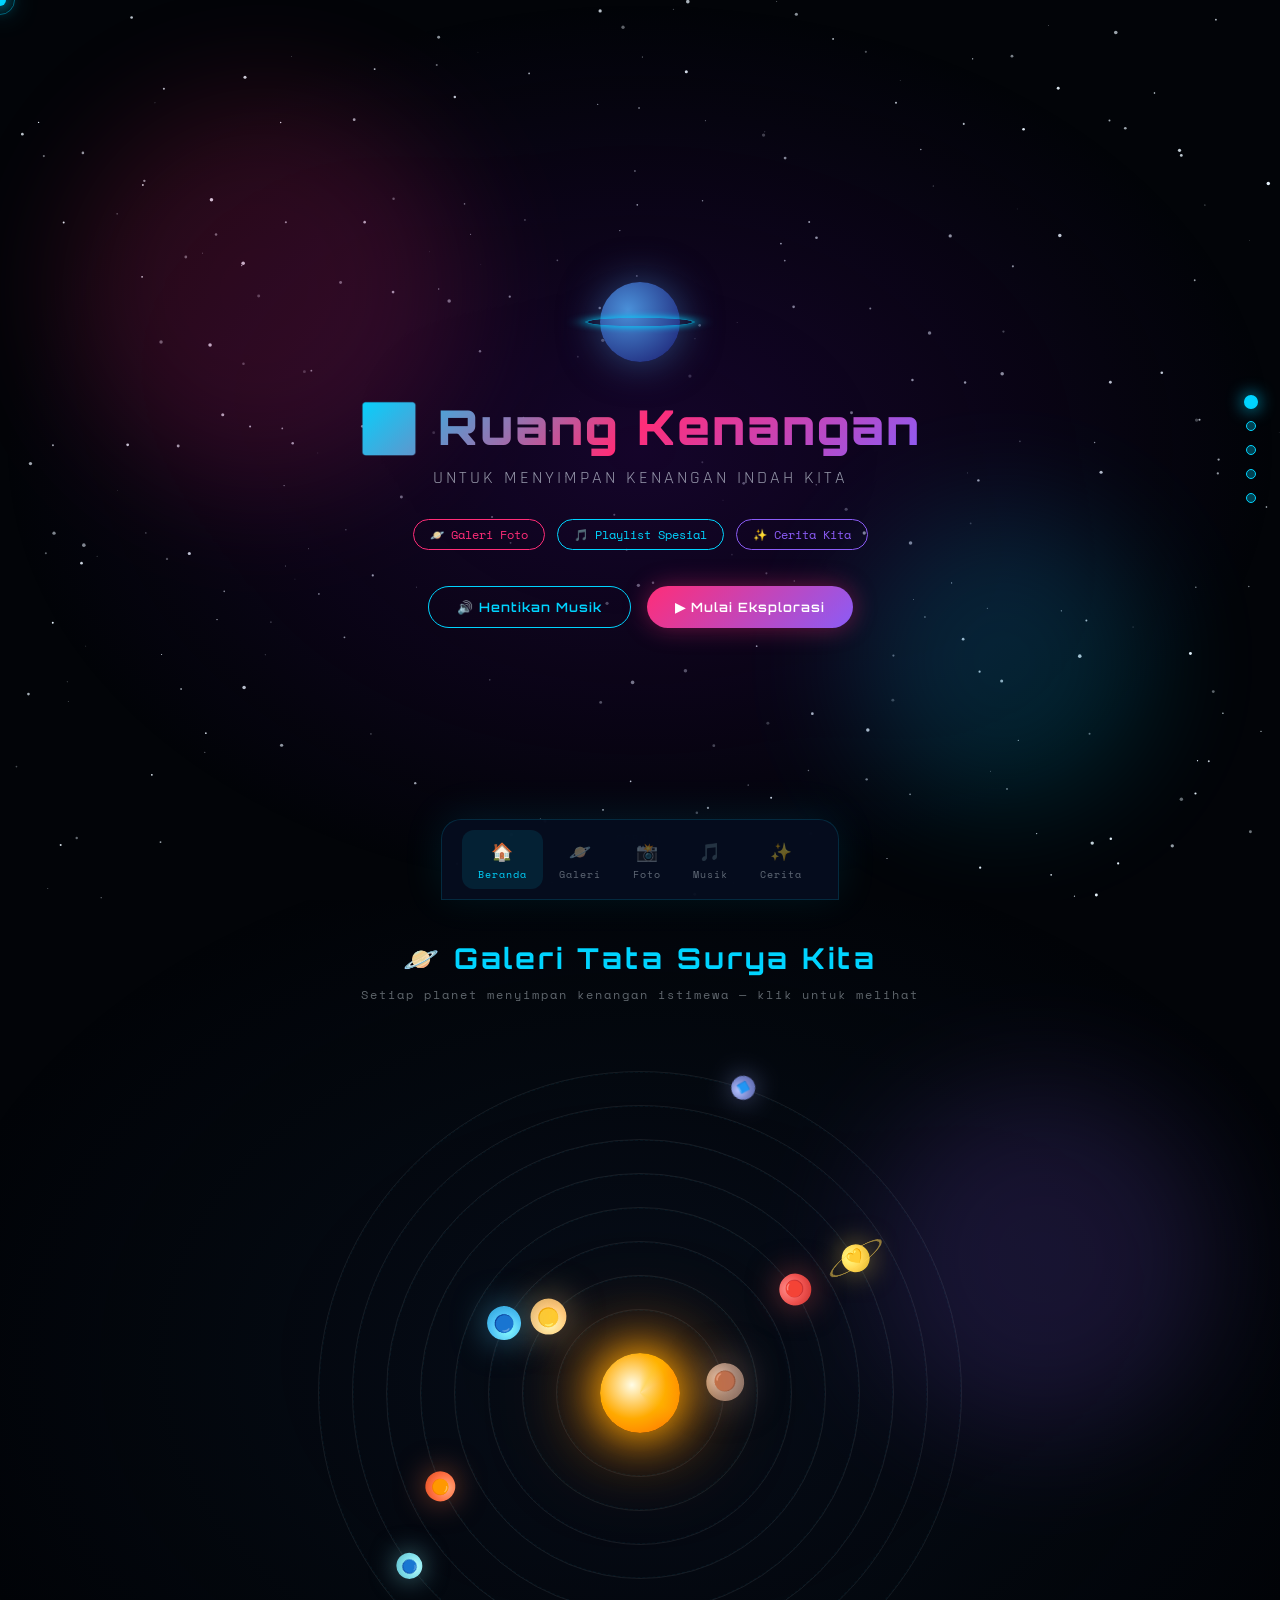
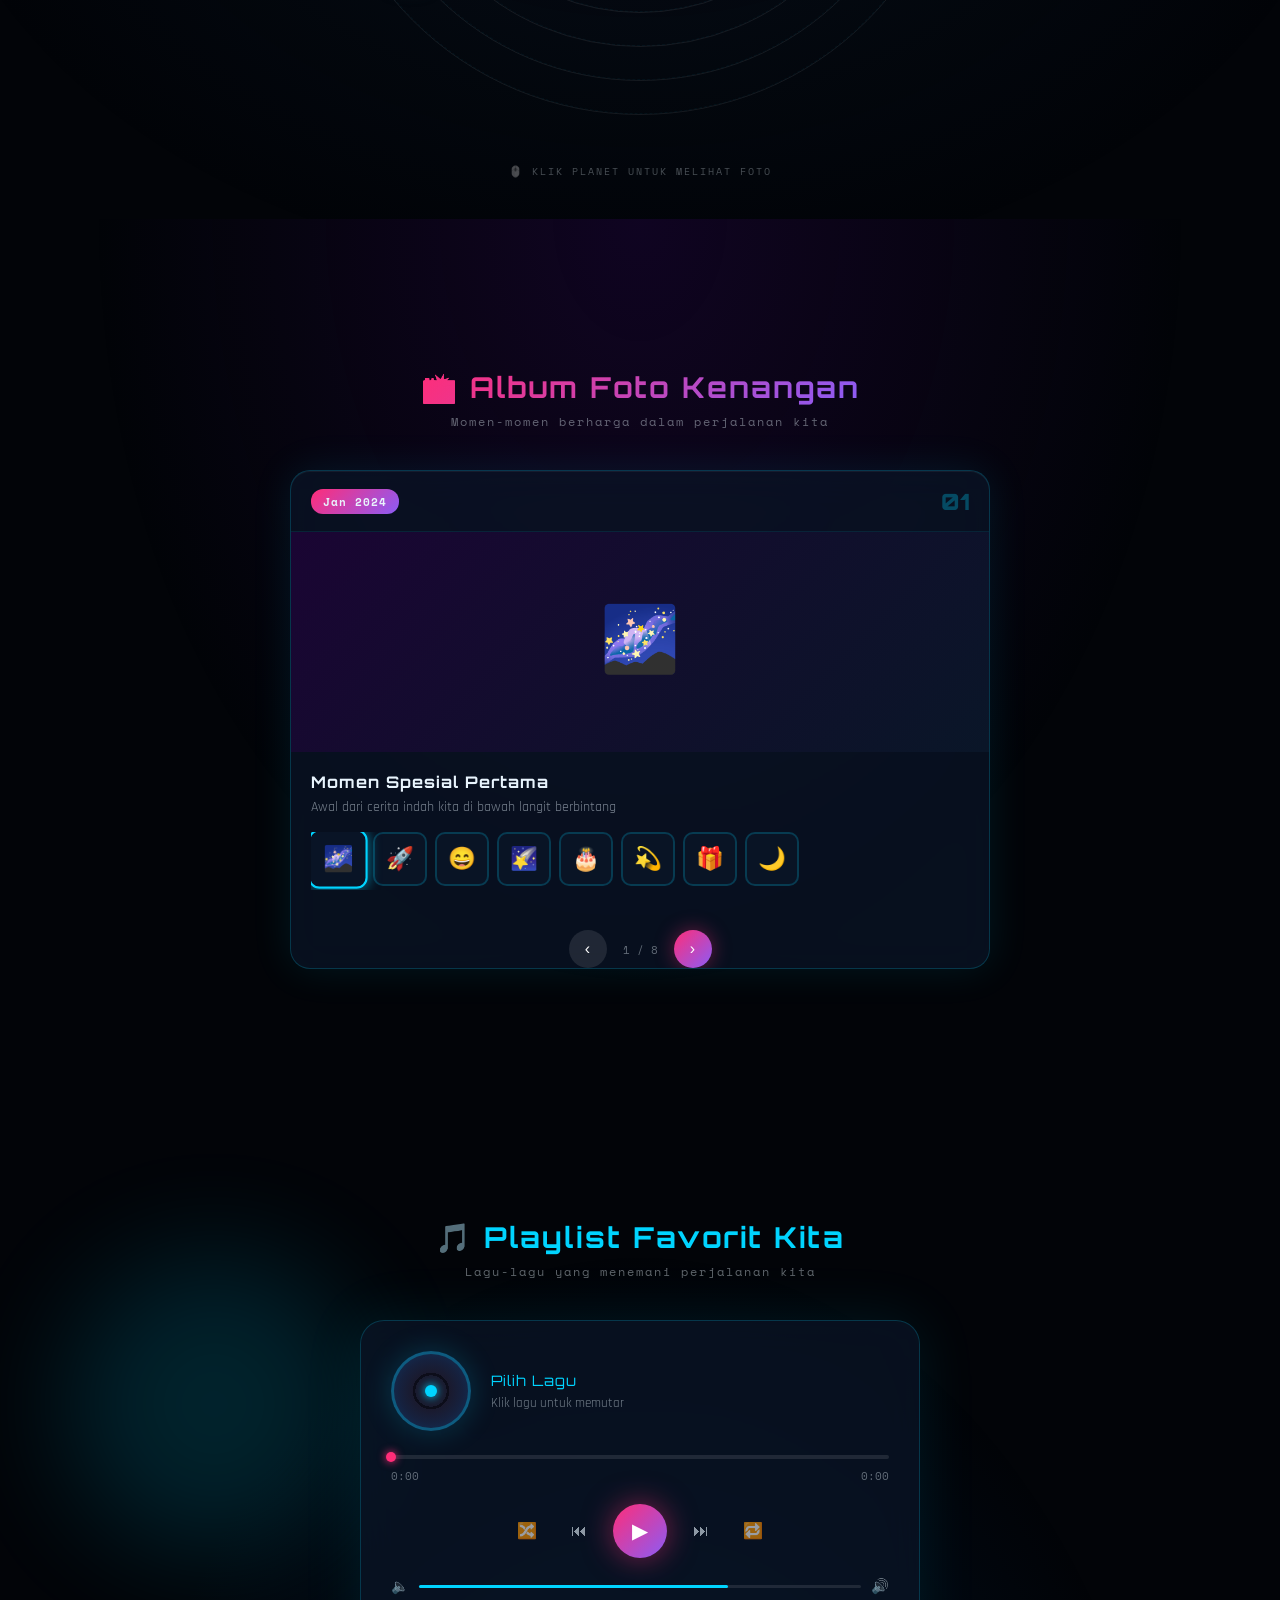
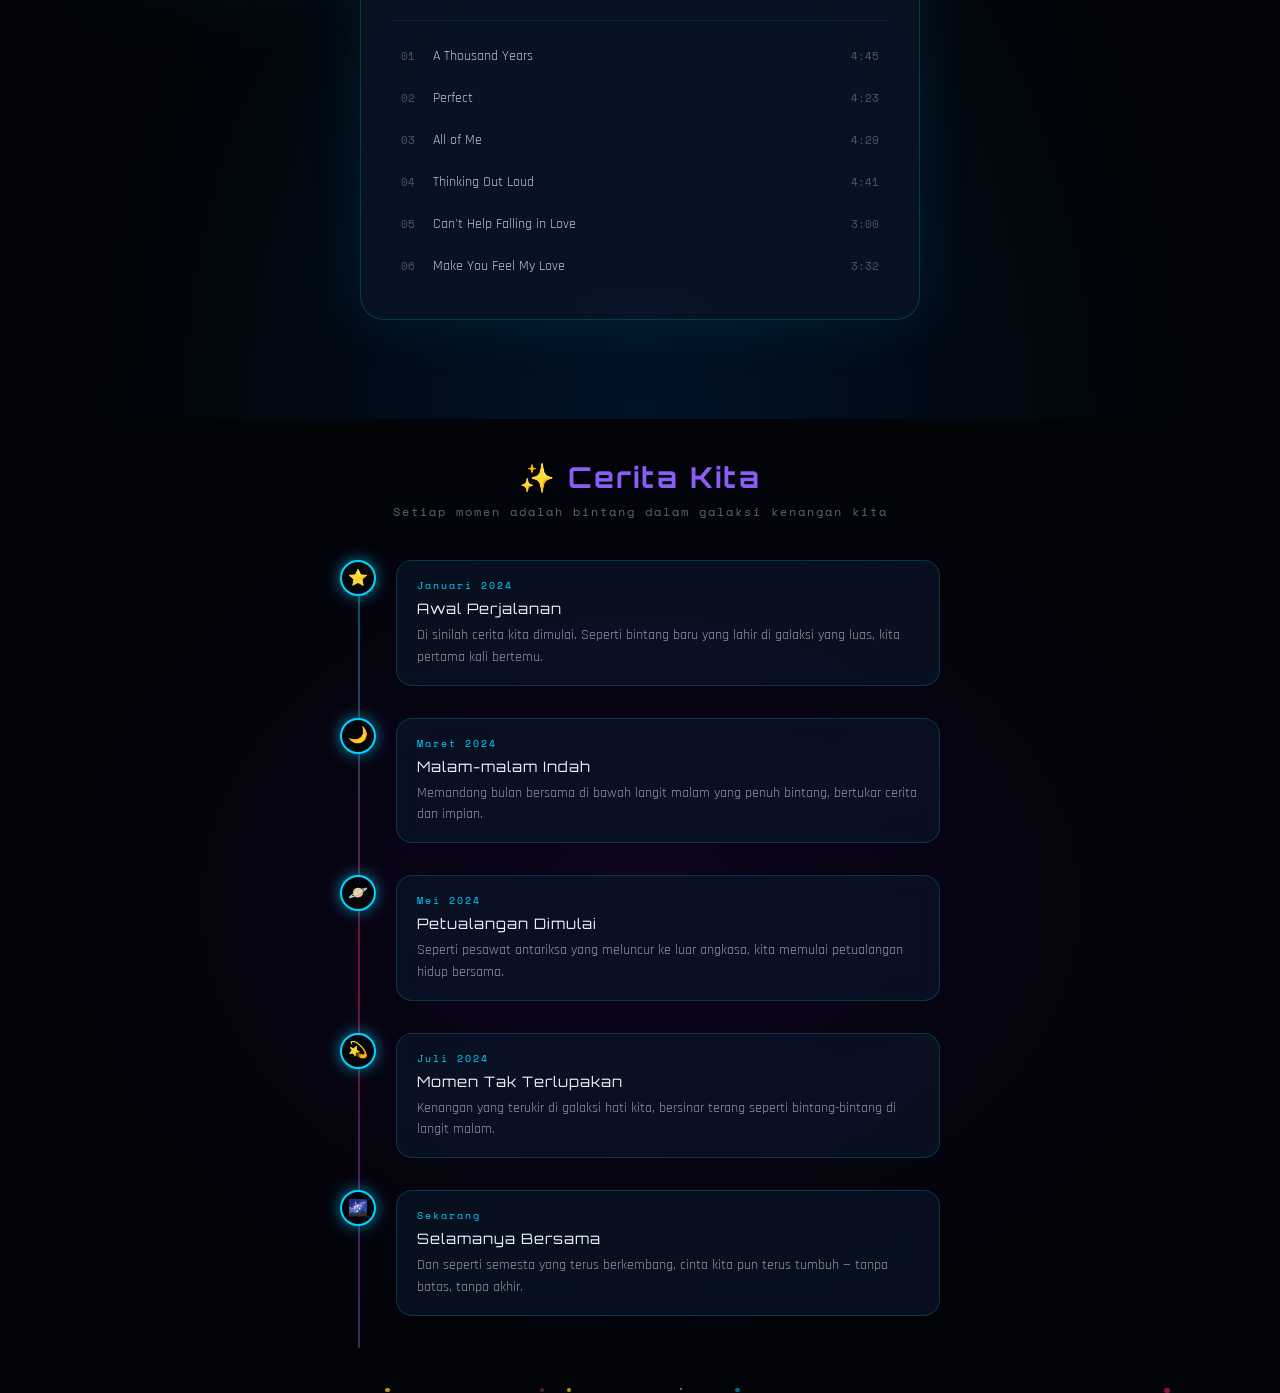
<file: index (1).html>
<!DOCTYPE html>
<html lang="id">
<head>
  <meta charset="UTF-8">
  <meta name="viewport" content="width=device-width, initial-scale=1.0">
  <title>🌌 Website Kenangan — Galaksi Kita</title>
  <link rel="stylesheet" href="style.css">
  <link rel="icon" href="data:image/svg+xml,<svg xmlns='http://www.w3.org/2000/svg' viewBox='0 0 100 100'><text y='.9em' font-size='90'>🪐</text></svg>">
</head>
<body>

<!-- Custom Cursor -->
<div class="cursor" id="cursor"></div>
<div class="cursor-trail" id="cursorTrail"></div>

<!-- Starfield Canvas -->
<canvas id="starfield"></canvas>

<!-- Navigation Dots -->
<nav class="nav-dots">
  <div class="nav-dot active" data-section="hero" data-label="Beranda" onclick="scrollToSection('hero')"></div>
  <div class="nav-dot" data-section="solar" data-label="Galeri Tata Surya" onclick="scrollToSection('solar')"></div>
  <div class="nav-dot" data-section="album" data-label="Album Foto" onclick="scrollToSection('album')"></div>
  <div class="nav-dot" data-section="music" data-label="Playlist" onclick="scrollToSection('music')"></div>
  <div class="nav-dot" data-section="story" data-label="Cerita Kita" onclick="scrollToSection('story')"></div>
</nav>

<!-- ===== HERO SECTION ===== -->
<section class="section" id="hero">
  <div class="nebula-blob" style="width:400px;height:400px;background:var(--nebula-pink);top:10%;left:5%;animation-delay:0s;"></div>
  <div class="nebula-blob" style="width:300px;height:300px;background:var(--nebula-cyan);bottom:10%;right:10%;animation-delay:5s;"></div>

  <div class="hero-content fade-in-up visible">
    <div class="hero-icon">
      <div class="hero-planet" id="heroPlanet"></div>
      <div class="hero-ring"></div>
    </div>
    <h1 class="hero-title" id="heroTitle">🌌 Ruang Kenangan</h1>
    <p class="hero-subtitle" id="heroSubtitle">Untuk Menyimpan Kenangan Indah Kita</p>
    <div class="hero-tags">
      <a class="hero-tag photos" onclick="scrollToSection('solar')">🪐 Galeri Foto</a>
      <a class="hero-tag music" onclick="scrollToSection('music')">🎵 Playlist Spesial</a>
      <a class="hero-tag story" onclick="scrollToSection('story')">✨ Cerita Kita</a>
    </div>
    <div class="hero-buttons">
      <button class="btn-secondary" id="musicToggleBtn" onclick="toggleBgMusic()">🔊 Hentikan Musik</button>
      <button class="btn-primary" onclick="scrollToSection('solar')">▶ Mulai Eksplorasi</button>
    </div>
  </div>

  <div class="scroll-hint">
    <span>SCROLL</span>
    <div class="scroll-hint-arrow"></div>
  </div>
</section>

<!-- ===== SOLAR SYSTEM GALLERY ===== -->
<section class="section" id="solar">
  <div class="nebula-blob" style="width:350px;height:350px;background:var(--nebula-violet);top:20%;right:5%;animation-delay:3s;"></div>

  <h2 class="solar-title fade-in-up">🪐 Galeri Tata Surya Kita</h2>
  <p class="solar-subtitle fade-in-up">Setiap planet menyimpan kenangan istimewa — klik untuk melihat</p>

  <div class="solar-system-container fade-in-up">
    <div class="solar-system" id="solarSystem">
      <!-- Sun -->
      <div class="sun" id="sunEl" title="Matahari — Pusat Semesta Kita" onclick="openSunPopup()"></div>

      <!-- Orbits & Planets inserted by JS -->
    </div>
  </div>

  <p style="font-family:var(--font-mono);font-size:0.65rem;color:rgba(232,244,253,0.3);margin-top:20px;letter-spacing:2px;text-align:center;">
    🖱️ KLIK PLANET UNTUK MELIHAT FOTO
  </p>
</section>

<!-- ===== ALBUM SECTION ===== -->
<section class="section" id="album">
  <h2 class="album-title fade-in-up">📸 Album Foto Kenangan</h2>
  <p class="album-subtitle fade-in-up">Momen-momen berharga dalam perjalanan kita</p>

  <div class="album-container fade-in-up">
    <div class="album-card">
      <div class="album-header">
        <span class="album-date-badge" id="albumDateBadge">Januari 2024</span>
        <span class="album-num" id="albumNum">01</span>
      </div>
      <div class="album-main-photo">
        <div class="album-main-photo-placeholder" id="albumMainPhoto">
          <span>🌌</span>
        </div>
      </div>
      <div class="album-info">
        <h3 class="album-moment-title" id="albumMomentTitle">Momen Spesial Pertama</h3>
        <p class="album-moment-desc" id="albumMomentDesc">Awal dari cerita indah kita di bawah langit berbintang</p>
        <div class="album-thumbnails" id="albumThumbs"></div>
      </div>
      <div class="album-nav">
        <button class="album-nav-btn prev" onclick="changeAlbum(-1)">‹</button>
        <span style="font-family:var(--font-mono);font-size:0.7rem;color:rgba(232,244,253,0.4);" id="albumCounter">1 / 8</span>
        <button class="album-nav-btn next" onclick="changeAlbum(1)">›</button>
      </div>
    </div>
  </div>
</section>

<!-- ===== MUSIC SECTION ===== -->
<section class="section" id="music">
  <div class="nebula-blob" style="width:300px;height:300px;background:var(--nebula-cyan);top:15%;left:5%;animation-delay:7s;"></div>

  <h2 class="music-title fade-in-up">🎵 Playlist Favorit Kita</h2>
  <p class="music-subtitle fade-in-up">Lagu-lagu yang menemani perjalanan kita</p>

  <div class="music-player fade-in-up">
    <div class="music-disc-area">
      <div class="music-disc" id="musicDisc">
        <div class="music-disc-dot"></div>
      </div>
      <div class="music-info">
        <div class="music-track-name" id="musicTrackName">Pilih Lagu</div>
        <div class="music-track-sub" id="musicTrackSub">Klik lagu untuk memutar</div>
      </div>
    </div>

    <div class="music-progress-area">
      <div class="music-progress-bar" id="progressBar" onclick="seekMusic(event)">
        <div class="music-progress-fill" id="progressFill"></div>
      </div>
      <div class="music-times">
        <span id="currentTime">0:00</span>
        <span id="totalTime">0:00</span>
      </div>
    </div>

    <div class="music-controls">
      <button class="music-btn" onclick="shuffleMusic()" title="Acak" id="shuffleBtn">🔀</button>
      <button class="music-btn" onclick="prevTrack()" title="Sebelumnya">⏮</button>
      <button class="music-btn-play" onclick="togglePlay()" id="playBtn">▶</button>
      <button class="music-btn" onclick="nextTrack()" title="Berikutnya">⏭</button>
      <button class="music-btn" onclick="toggleRepeat()" title="Ulang" id="repeatBtn">🔁</button>
    </div>

    <div class="music-volume">
      <span class="music-vol-icon">🔈</span>
      <div class="music-vol-slider" onclick="setVolume(event)">
        <div class="music-vol-fill" id="volFill"></div>
      </div>
      <span class="music-vol-icon">🔊</span>
    </div>

    <div class="music-playlist" id="playlist"></div>
  </div>
</section>

<!-- ===== STORY SECTION ===== -->
<section class="section" id="story">
  <h2 class="story-title fade-in-up">✨ Cerita Kita</h2>
  <p class="story-subtitle fade-in-up">Setiap momen adalah bintang dalam galaksi kenangan kita</p>

  <div class="story-timeline fade-in-up" id="storyTimeline"></div>
</section>

<!-- Photo Popup -->
<div class="photo-popup" id="photoPopup">
  <button class="photo-popup-close" onclick="closePopup()">✕</button>
  <div class="photo-popup-img" id="popupImg" style="width:300px;height:300px;background:linear-gradient(135deg,rgba(26,5,51,0.9),rgba(10,22,40,0.9));display:flex;align-items:center;justify-content:center;font-size:4rem;">🌌</div>
  <div class="photo-popup-info">
    <div class="photo-popup-title" id="popupTitle">Planet Kenangan</div>
    <div class="photo-popup-desc" id="popupDesc">Momen istimewa kita</div>
  </div>
</div>

<!-- Bottom Tabs -->
<div class="bottom-tabs">
  <button class="tab-btn active" onclick="scrollToSection('hero')" id="tab-hero">
    <span>🏠</span><span>Beranda</span>
  </button>
  <button class="tab-btn" onclick="scrollToSection('solar')" id="tab-solar">
    <span>🪐</span><span>Galeri</span>
  </button>
  <button class="tab-btn" onclick="scrollToSection('album')" id="tab-album">
    <span>📸</span><span>Foto</span>
  </button>
  <button class="tab-btn" onclick="scrollToSection('music')" id="tab-music">
    <span>🎵</span><span>Musik</span>
  </button>
  <button class="tab-btn" onclick="scrollToSection('story')" id="tab-story">
    <span>✨</span><span>Cerita</span>
  </button>
</div>

<script src="app.js"></script>
</body>
</html>
</file>
<file: style.css>
@import url('https://fonts.googleapis.com/css2?family=Orbitron:wght@400;600;700;900&family=Rajdhani:wght@300;400;500;600&family=Space+Mono:ital,wght@0,400;0,700;1,400&display=swap');

:root {
  --space-black: #020408;
  --deep-space: #060d1f;
  --nebula-purple: #1a0533;
  --cosmic-blue: #0a1628;
  --star-white: #e8f4fd;
  --nebula-pink: #ff2d78;
  --nebula-cyan: #00d4ff;
  --nebula-orange: #ff6b35;
  --nebula-yellow: #ffd700;
  --nebula-violet: #8b5cf6;
  --sun-glow: #ffaa00;
  --planet-blue: #4fc3f7;
  --planet-red: #ef5350;
  --planet-green: #66bb6a;
  --planet-purple: #ab47bc;
  --planet-orange: #ff7043;
  --planet-teal: #26c6da;
  --planet-brown: #a1887f;
  --planet-ice: #b3e5fc;
  --glow-pink: rgba(255, 45, 120, 0.6);
  --glow-cyan: rgba(0, 212, 255, 0.6);
  --glass-bg: rgba(10, 22, 40, 0.7);
  --glass-border: rgba(0, 212, 255, 0.2);
  --font-display: 'Orbitron', sans-serif;
  --font-body: 'Rajdhani', sans-serif;
  --font-mono: 'Space Mono', monospace;
}

*, *::before, *::after {
  box-sizing: border-box;
  margin: 0;
  padding: 0;
}

html {
  scroll-behavior: smooth;
  overflow-x: hidden;
}

body {
  background: var(--space-black);
  color: var(--star-white);
  font-family: var(--font-body);
  overflow-x: hidden;
  cursor: none;
}

/* ===== CUSTOM CURSOR ===== */
.cursor {
  width: 12px;
  height: 12px;
  background: var(--nebula-cyan);
  border-radius: 50%;
  position: fixed;
  top: 0; left: 0;
  pointer-events: none;
  z-index: 9999;
  transition: transform 0.1s;
  box-shadow: 0 0 15px var(--nebula-cyan), 0 0 30px var(--nebula-cyan);
  transform: translate(-50%, -50%);
}
.cursor-trail {
  width: 30px;
  height: 30px;
  border: 1.5px solid rgba(0, 212, 255, 0.4);
  border-radius: 50%;
  position: fixed;
  top: 0; left: 0;
  pointer-events: none;
  z-index: 9998;
  transition: transform 0.18s ease, opacity 0.3s;
  transform: translate(-50%, -50%);
}

/* ===== STARFIELD CANVAS ===== */
#starfield {
  position: fixed;
  top: 0; left: 0;
  width: 100%; height: 100%;
  z-index: 0;
  pointer-events: none;
}

/* ===== SECTION BASE ===== */
.section {
  position: relative;
  min-height: 100vh;
  display: flex;
  align-items: center;
  justify-content: center;
  flex-direction: column;
  z-index: 1;
  padding: 40px 20px;
}

/* ===== NAVIGATION ===== */
.nav-dots {
  position: fixed;
  right: 24px;
  top: 50%;
  transform: translateY(-50%);
  z-index: 100;
  display: flex;
  flex-direction: column;
  gap: 14px;
}
.nav-dot {
  width: 10px;
  height: 10px;
  border-radius: 50%;
  background: rgba(0, 212, 255, 0.3);
  border: 1.5px solid var(--nebula-cyan);
  cursor: pointer;
  transition: all 0.3s;
  position: relative;
}
.nav-dot:hover, .nav-dot.active {
  background: var(--nebula-cyan);
  box-shadow: 0 0 12px var(--nebula-cyan);
  transform: scale(1.4);
}
.nav-dot::after {
  content: attr(data-label);
  position: absolute;
  right: 18px;
  top: 50%;
  transform: translateY(-50%);
  font-family: var(--font-mono);
  font-size: 10px;
  color: var(--nebula-cyan);
  white-space: nowrap;
  opacity: 0;
  transition: opacity 0.3s;
  pointer-events: none;
}
.nav-dot:hover::after { opacity: 1; }

/* ===== FLOATING PARTICLES ===== */
.floating-particle {
  position: absolute;
  border-radius: 50%;
  animation: floatParticle linear infinite;
  pointer-events: none;
  z-index: 0;
}
@keyframes floatParticle {
  0% { transform: translateY(100vh) rotate(0deg); opacity: 0; }
  10% { opacity: 1; }
  90% { opacity: 1; }
  100% { transform: translateY(-100px) rotate(720deg); opacity: 0; }
}

/* ===== HERO SECTION ===== */
#hero {
  background: radial-gradient(ellipse at center, rgba(26, 5, 51, 0.8) 0%, transparent 70%);
  overflow: hidden;
}
.hero-content {
  text-align: center;
  position: relative;
  z-index: 2;
}
.hero-icon {
  width: 100px;
  height: 100px;
  margin: 0 auto 24px;
  position: relative;
}
.hero-planet {
  width: 80px;
  height: 80px;
  background: radial-gradient(circle at 35% 35%, #4a90d9, #1a1a6e);
  border-radius: 50%;
  position: absolute;
  top: 10px; left: 10px;
  box-shadow: 0 0 40px rgba(74, 144, 217, 0.5);
  animation: rotatePlanet 20s linear infinite;
}
.hero-ring {
  position: absolute;
  top: 50%; left: 50%;
  width: 110px;
  height: 30px;
  border: 3px solid rgba(0, 212, 255, 0.5);
  border-radius: 50%;
  transform: translate(-50%, -50%) rotateX(70deg);
  box-shadow: 0 0 20px var(--nebula-cyan);
  pointer-events: none;
}
@keyframes rotatePlanet {
  from { box-shadow: 0 0 40px rgba(74, 144, 217, 0.5), inset -15px -15px 30px rgba(0,0,0,0.5); }
  50% { box-shadow: 0 0 60px rgba(74, 144, 217, 0.8), inset -15px -15px 30px rgba(0,0,0,0.5); }
  to { box-shadow: 0 0 40px rgba(74, 144, 217, 0.5), inset -15px -15px 30px rgba(0,0,0,0.5); }
}
.hero-title {
  font-family: var(--font-display);
  font-size: clamp(1.6rem, 5vw, 3rem);
  font-weight: 900;
  background: linear-gradient(135deg, var(--nebula-cyan), var(--nebula-pink), var(--nebula-violet));
  -webkit-background-clip: text;
  -webkit-text-fill-color: transparent;
  background-clip: text;
  text-shadow: none;
  letter-spacing: 2px;
  margin-bottom: 10px;
  animation: titleGlow 3s ease-in-out infinite;
}
@keyframes titleGlow {
  0%, 100% { filter: brightness(1); }
  50% { filter: brightness(1.3); }
}
.hero-subtitle {
  font-family: var(--font-body);
  font-size: 1.1rem;
  color: rgba(232, 244, 253, 0.6);
  letter-spacing: 3px;
  text-transform: uppercase;
  margin-bottom: 30px;
}
.hero-tags {
  display: flex;
  justify-content: center;
  gap: 12px;
  flex-wrap: wrap;
  margin-bottom: 36px;
}
.hero-tag {
  padding: 6px 16px;
  border-radius: 20px;
  font-family: var(--font-mono);
  font-size: 0.72rem;
  border: 1px solid;
  cursor: pointer;
  transition: all 0.3s;
  text-decoration: none;
  display: inline-block;
}
.hero-tag.photos { border-color: var(--nebula-pink); color: var(--nebula-pink); }
.hero-tag.music { border-color: var(--nebula-cyan); color: var(--nebula-cyan); }
.hero-tag.story { border-color: var(--nebula-violet); color: var(--nebula-violet); }
.hero-tag:hover {
  background: currentColor;
  color: var(--space-black);
  box-shadow: 0 0 20px currentColor;
  transform: translateY(-2px);
}
.hero-buttons {
  display: flex;
  gap: 16px;
  justify-content: center;
  flex-wrap: wrap;
}
.btn-primary {
  padding: 12px 28px;
  background: linear-gradient(135deg, var(--nebula-pink), var(--nebula-violet));
  border: none;
  border-radius: 30px;
  color: white;
  font-family: var(--font-display);
  font-size: 0.8rem;
  font-weight: 600;
  cursor: pointer;
  letter-spacing: 1px;
  transition: all 0.3s;
  box-shadow: 0 0 25px rgba(255, 45, 120, 0.4);
}
.btn-primary:hover {
  transform: translateY(-3px) scale(1.05);
  box-shadow: 0 0 40px rgba(255, 45, 120, 0.7);
}
.btn-secondary {
  padding: 12px 28px;
  background: transparent;
  border: 1.5px solid var(--nebula-cyan);
  border-radius: 30px;
  color: var(--nebula-cyan);
  font-family: var(--font-display);
  font-size: 0.8rem;
  font-weight: 600;
  cursor: pointer;
  letter-spacing: 1px;
  transition: all 0.3s;
}
.btn-secondary:hover {
  background: var(--nebula-cyan);
  color: var(--space-black);
  box-shadow: 0 0 30px var(--glow-cyan);
  transform: translateY(-3px);
}
.scroll-hint {
  position: absolute;
  bottom: 30px;
  left: 50%;
  transform: translateX(-50%);
  display: flex;
  flex-direction: column;
  align-items: center;
  gap: 8px;
  opacity: 0.5;
  animation: bounceHint 2s ease-in-out infinite;
}
.scroll-hint span {
  font-family: var(--font-mono);
  font-size: 0.65rem;
  letter-spacing: 2px;
  color: var(--nebula-cyan);
}
.scroll-hint-arrow {
  width: 16px;
  height: 16px;
  border-right: 2px solid var(--nebula-cyan);
  border-bottom: 2px solid var(--nebula-cyan);
  transform: rotate(45deg);
}
@keyframes bounceHint {
  0%, 100% { transform: translateX(-50%) translateY(0); }
  50% { transform: translateX(-50%) translateY(8px); }
}

/* ===== SOLAR SYSTEM SECTION ===== */
#solar {
  overflow: hidden;
  background: radial-gradient(ellipse at center, rgba(10, 22, 40, 0.5) 0%, transparent 80%);
}
.solar-title {
  font-family: var(--font-display);
  font-size: clamp(1.2rem, 3vw, 1.8rem);
  text-align: center;
  margin-bottom: 10px;
  color: var(--nebula-cyan);
  letter-spacing: 3px;
}
.solar-subtitle {
  font-family: var(--font-mono);
  font-size: 0.75rem;
  text-align: center;
  color: rgba(232, 244, 253, 0.4);
  letter-spacing: 2px;
  margin-bottom: 40px;
}
.solar-system-container {
  position: relative;
  width: min(700px, 95vw);
  height: min(700px, 95vw);
  margin: 0 auto;
}
.solar-system {
  position: relative;
  width: 100%;
  height: 100%;
}
/* Sun */
.sun {
  position: absolute;
  top: 50%;
  left: 50%;
  transform: translate(-50%, -50%);
  width: 80px;
  height: 80px;
  border-radius: 50%;
  background: radial-gradient(circle at 40% 40%, #fffde7, #ffaa00, #ff6600);
  box-shadow: 0 0 40px #ffaa00, 0 0 80px #ff8800, 0 0 120px rgba(255,136,0,0.4);
  z-index: 10;
  animation: sunPulse 4s ease-in-out infinite;
  cursor: pointer;
  overflow: hidden;
}
.sun::after {
  content: '';
  position: absolute;
  top: -50%; left: -50%;
  width: 200%; height: 200%;
  background: conic-gradient(transparent 0deg, rgba(255,200,0,0.3) 30deg, transparent 60deg, rgba(255,200,0,0.2) 120deg, transparent 150deg);
  animation: sunRays 8s linear infinite;
}
@keyframes sunPulse {
  0%, 100% { box-shadow: 0 0 40px #ffaa00, 0 0 80px #ff8800, 0 0 120px rgba(255,136,0,0.4); transform: translate(-50%, -50%) scale(1); }
  50% { box-shadow: 0 0 60px #ffaa00, 0 0 120px #ff8800, 0 0 180px rgba(255,136,0,0.6); transform: translate(-50%, -50%) scale(1.08); }
}
@keyframes sunRays {
  from { transform: rotate(0deg); }
  to { transform: rotate(360deg); }
}
/* Orbits */
.orbit {
  position: absolute;
  top: 50%;
  left: 50%;
  border-radius: 50%;
  border: 1px solid rgba(255,255,255,0.08);
  transform: translate(-50%, -50%);
  animation: orbitRotate linear infinite;
}
.orbit::before {
  content: '';
  position: absolute;
  top: 50%; left: 50%;
  width: 100%; height: 100%;
  transform: translate(-50%, -50%);
  border-radius: 50%;
  border: 1px dashed rgba(0, 212, 255, 0.05);
}
@keyframes orbitRotate {
  from { transform: translate(-50%, -50%) rotate(0deg); }
  to { transform: translate(-50%, -50%) rotate(360deg); }
}
/* Planets */
.planet-wrapper {
  position: absolute;
  top: 0;
  left: 50%;
  transform-origin: 0 50%;
  display: flex;
  align-items: center;
  justify-content: center;
}
.planet {
  border-radius: 50%;
  position: relative;
  cursor: pointer;
  transition: transform 0.3s;
  box-shadow: 0 0 20px currentColor;
}
.planet:hover {
  transform: scale(1.4);
  z-index: 50;
}
.planet img {
  width: 100%;
  height: 100%;
  border-radius: 50%;
  object-fit: cover;
  display: block;
}
.planet-label {
  position: absolute;
  bottom: -22px;
  left: 50%;
  transform: translateX(-50%);
  font-family: var(--font-mono);
  font-size: 0.55rem;
  color: rgba(232,244,253,0.6);
  white-space: nowrap;
  pointer-events: none;
  opacity: 0;
  transition: opacity 0.3s;
}
.planet:hover .planet-label { opacity: 1; }
/* Planet rings (Saturn-like) */
.planet-ring {
  position: absolute;
  top: 50%;
  left: 50%;
  transform: translate(-50%, -50%) rotateX(75deg);
  border-radius: 50%;
  border: 3px solid rgba(255,200,100,0.4);
  pointer-events: none;
}
/* Photo popup on planet click */
.photo-popup {
  position: fixed;
  top: 0; left: 0;
  width: 100%; height: 100%;
  background: rgba(2, 4, 8, 0.9);
  backdrop-filter: blur(10px);
  z-index: 1000;
  display: none;
  align-items: center;
  justify-content: center;
  flex-direction: column;
  gap: 20px;
}
.photo-popup.show { display: flex; }
.photo-popup-img {
  max-width: 80vw;
  max-height: 60vh;
  border-radius: 16px;
  border: 2px solid var(--nebula-cyan);
  box-shadow: 0 0 60px var(--glow-cyan);
  object-fit: cover;
}
.photo-popup-info {
  text-align: center;
}
.photo-popup-title {
  font-family: var(--font-display);
  font-size: 1.1rem;
  color: var(--nebula-cyan);
  margin-bottom: 6px;
}
.photo-popup-desc {
  font-family: var(--font-body);
  color: rgba(232,244,253,0.6);
  font-size: 0.9rem;
}
.photo-popup-close {
  background: var(--nebula-pink);
  border: none;
  border-radius: 50%;
  width: 40px; height: 40px;
  color: white;
  font-size: 1.2rem;
  cursor: pointer;
  position: absolute;
  top: 20px; right: 20px;
  transition: all 0.3s;
}
.photo-popup-close:hover {
  transform: rotate(90deg) scale(1.2);
  box-shadow: 0 0 20px var(--nebula-pink);
}

/* ===== ALBUM SECTION ===== */
#album {
  background: radial-gradient(ellipse at top, rgba(26, 5, 51, 0.6) 0%, transparent 60%);
}
.album-title {
  font-family: var(--font-display);
  font-size: clamp(1.2rem, 3vw, 1.8rem);
  text-align: center;
  margin-bottom: 8px;
  background: linear-gradient(135deg, var(--nebula-pink), var(--nebula-violet));
  -webkit-background-clip: text;
  -webkit-text-fill-color: transparent;
  background-clip: text;
  letter-spacing: 2px;
}
.album-subtitle {
  font-family: var(--font-mono);
  font-size: 0.75rem;
  text-align: center;
  color: rgba(232,244,253,0.4);
  letter-spacing: 2px;
  margin-bottom: 40px;
}
.album-container {
  width: min(700px, 95vw);
}
.album-card {
  background: var(--glass-bg);
  border: 1px solid var(--glass-border);
  border-radius: 20px;
  overflow: hidden;
  backdrop-filter: blur(20px);
  box-shadow: 0 0 40px rgba(0, 212, 255, 0.1), inset 0 1px 0 rgba(255,255,255,0.05);
}
.album-header {
  padding: 16px 20px;
  display: flex;
  align-items: center;
  gap: 12px;
  border-bottom: 1px solid rgba(0,212,255,0.1);
}
.album-date-badge {
  background: linear-gradient(135deg, var(--nebula-pink), var(--nebula-violet));
  padding: 4px 12px;
  border-radius: 12px;
  font-family: var(--font-mono);
  font-size: 0.7rem;
  font-weight: 700;
  letter-spacing: 1px;
}
.album-num {
  margin-left: auto;
  font-family: var(--font-display);
  font-size: 1.4rem;
  font-weight: 900;
  color: rgba(0,212,255,0.3);
}
.album-main-photo {
  width: 100%;
  height: 220px;
  object-fit: cover;
  display: block;
  background: linear-gradient(135deg, var(--nebula-purple), var(--cosmic-blue));
  position: relative;
}
.album-main-photo img {
  width: 100%;
  height: 100%;
  object-fit: cover;
  display: block;
}
.album-main-photo-placeholder {
  width: 100%;
  height: 220px;
  background: linear-gradient(135deg, rgba(26,5,51,0.8), rgba(10,22,40,0.9));
  display: flex;
  align-items: center;
  justify-content: center;
  font-size: 3rem;
}
.album-info {
  padding: 20px;
}
.album-moment-title {
  font-family: var(--font-display);
  font-size: 1rem;
  color: var(--star-white);
  margin-bottom: 6px;
  letter-spacing: 1px;
}
.album-moment-desc {
  font-family: var(--font-body);
  font-size: 0.85rem;
  color: rgba(232,244,253,0.5);
  margin-bottom: 16px;
}
.album-thumbnails {
  display: flex;
  gap: 8px;
  overflow-x: auto;
  padding-bottom: 4px;
  scrollbar-width: thin;
  scrollbar-color: var(--nebula-cyan) transparent;
}
.album-thumb {
  width: 54px;
  height: 54px;
  border-radius: 10px;
  border: 2px solid rgba(0,212,255,0.2);
  object-fit: cover;
  flex-shrink: 0;
  cursor: pointer;
  transition: all 0.3s;
  overflow: hidden;
  background: rgba(10,22,40,0.8);
  display: flex;
  align-items: center;
  justify-content: center;
  font-size: 1.4rem;
}
.album-thumb:hover, .album-thumb.active {
  border-color: var(--nebula-cyan);
  box-shadow: 0 0 12px var(--glow-cyan);
  transform: scale(1.1);
}
.album-thumb img { width: 100%; height: 100%; object-fit: cover; border-radius: 8px; }
.album-nav {
  display: flex;
  align-items: center;
  justify-content: center;
  gap: 16px;
  margin-top: 20px;
}
.album-nav-btn {
  width: 38px; height: 38px;
  border-radius: 50%;
  border: none;
  cursor: pointer;
  font-size: 1rem;
  transition: all 0.3s;
  display: flex;
  align-items: center;
  justify-content: center;
}
.album-nav-btn.prev {
  background: rgba(255,255,255,0.1);
  color: white;
}
.album-nav-btn.next {
  background: linear-gradient(135deg, var(--nebula-pink), var(--nebula-violet));
  color: white;
  box-shadow: 0 0 20px rgba(255,45,120,0.4);
}
.album-nav-btn:hover { transform: scale(1.15); }

/* ===== MUSIC SECTION ===== */
#music {
  background: radial-gradient(ellipse at bottom, rgba(0, 30, 60, 0.6) 0%, transparent 60%);
}
.music-title {
  font-family: var(--font-display);
  font-size: clamp(1.2rem, 3vw, 1.8rem);
  text-align: center;
  margin-bottom: 8px;
  color: var(--nebula-cyan);
  letter-spacing: 2px;
}
.music-subtitle {
  font-family: var(--font-mono);
  font-size: 0.75rem;
  text-align: center;
  color: rgba(232,244,253,0.4);
  letter-spacing: 2px;
  margin-bottom: 40px;
}
.music-player {
  width: min(560px, 95vw);
  background: var(--glass-bg);
  border: 1px solid rgba(0,212,255,0.2);
  border-radius: 24px;
  padding: 30px;
  backdrop-filter: blur(20px);
  box-shadow: 0 0 60px rgba(0,212,255,0.1);
}
.music-disc-area {
  display: flex;
  align-items: center;
  gap: 20px;
  margin-bottom: 24px;
}
.music-disc {
  width: 80px;
  height: 80px;
  border-radius: 50%;
  background: radial-gradient(circle, #1a1a2e 30%, #0d0d1a 30%, #0d0d1a 35%, #1a1a2e 35%, #16213e 60%, #0f3460 100%);
  border: 3px solid rgba(0,212,255,0.3);
  display: flex;
  align-items: center;
  justify-content: center;
  position: relative;
  flex-shrink: 0;
  box-shadow: 0 0 30px rgba(0,212,255,0.2);
}
.music-disc.spinning {
  animation: discSpin 3s linear infinite;
}
@keyframes discSpin {
  from { transform: rotate(0deg); }
  to { transform: rotate(360deg); }
}
.music-disc-dot {
  width: 12px;
  height: 12px;
  border-radius: 50%;
  background: var(--nebula-cyan);
  box-shadow: 0 0 10px var(--nebula-cyan);
  position: relative;
  z-index: 1;
}
.music-info { flex: 1; }
.music-track-name {
  font-family: var(--font-display);
  font-size: 0.9rem;
  color: var(--nebula-cyan);
  margin-bottom: 6px;
  letter-spacing: 1px;
}
.music-track-sub {
  font-family: var(--font-body);
  font-size: 0.8rem;
  color: rgba(232,244,253,0.5);
}
.music-progress-area {
  margin-bottom: 20px;
}
.music-progress-bar {
  width: 100%;
  height: 4px;
  background: rgba(255,255,255,0.1);
  border-radius: 2px;
  margin-bottom: 8px;
  position: relative;
  cursor: pointer;
}
.music-progress-fill {
  height: 100%;
  background: linear-gradient(90deg, var(--nebula-cyan), var(--nebula-pink));
  border-radius: 2px;
  width: 0%;
  transition: width 0.5s linear;
  position: relative;
}
.music-progress-fill::after {
  content: '';
  position: absolute;
  right: -5px;
  top: 50%;
  transform: translateY(-50%);
  width: 10px; height: 10px;
  background: var(--nebula-pink);
  border-radius: 50%;
  box-shadow: 0 0 8px var(--nebula-pink);
}
.music-times {
  display: flex;
  justify-content: space-between;
  font-family: var(--font-mono);
  font-size: 0.7rem;
  color: rgba(232,244,253,0.4);
}
.music-controls {
  display: flex;
  align-items: center;
  justify-content: center;
  gap: 16px;
  margin-bottom: 20px;
}
.music-btn {
  background: none;
  border: none;
  cursor: pointer;
  color: rgba(232,244,253,0.6);
  font-size: 1rem;
  transition: all 0.3s;
  width: 36px; height: 36px;
  display: flex;
  align-items: center;
  justify-content: center;
  border-radius: 50%;
}
.music-btn:hover {
  color: white;
  background: rgba(255,255,255,0.1);
}
.music-btn-play {
  width: 54px; height: 54px;
  background: linear-gradient(135deg, var(--nebula-pink), var(--nebula-violet));
  color: white;
  border-radius: 50%;
  font-size: 1.3rem;
  box-shadow: 0 0 30px rgba(255,45,120,0.5);
  border: none;
  cursor: pointer;
  transition: all 0.3s;
  display: flex;
  align-items: center;
  justify-content: center;
}
.music-btn-play:hover {
  transform: scale(1.12);
  box-shadow: 0 0 50px rgba(255,45,120,0.8);
}
.music-volume {
  display: flex;
  align-items: center;
  gap: 10px;
}
.music-vol-icon { font-size: 0.9rem; opacity: 0.6; }
.music-vol-slider {
  flex: 1;
  height: 3px;
  background: rgba(255,255,255,0.1);
  border-radius: 2px;
  position: relative;
  cursor: pointer;
}
.music-vol-fill {
  height: 100%;
  width: 70%;
  background: var(--nebula-cyan);
  border-radius: 2px;
}
.music-playlist {
  margin-top: 24px;
  border-top: 1px solid rgba(0,212,255,0.1);
  padding-top: 16px;
}
.playlist-item {
  display: flex;
  align-items: center;
  gap: 12px;
  padding: 10px;
  border-radius: 12px;
  cursor: pointer;
  transition: all 0.3s;
  margin-bottom: 4px;
}
.playlist-item:hover { background: rgba(0,212,255,0.05); }
.playlist-item.active {
  background: rgba(0,212,255,0.1);
  border: 1px solid rgba(0,212,255,0.2);
}
.playlist-num {
  font-family: var(--font-mono);
  font-size: 0.7rem;
  color: rgba(232,244,253,0.3);
  width: 20px;
}
.playlist-name {
  flex: 1;
  font-family: var(--font-body);
  font-size: 0.85rem;
  color: rgba(232,244,253,0.8);
}
.playlist-dur {
  font-family: var(--font-mono);
  font-size: 0.7rem;
  color: rgba(232,244,253,0.3);
}
.playlist-item.active .playlist-name { color: var(--nebula-cyan); }

/* ===== STORY SECTION ===== */
#story {
  background: radial-gradient(ellipse at center, rgba(26,5,51,0.5) 0%, transparent 70%);
}
.story-title {
  font-family: var(--font-display);
  font-size: clamp(1.2rem, 3vw, 1.8rem);
  text-align: center;
  margin-bottom: 8px;
  color: var(--nebula-violet);
  letter-spacing: 2px;
}
.story-subtitle {
  font-family: var(--font-mono);
  font-size: 0.75rem;
  text-align: center;
  color: rgba(232,244,253,0.4);
  letter-spacing: 2px;
  margin-bottom: 40px;
}
.story-timeline {
  width: min(600px, 95vw);
  position: relative;
}
.story-timeline::before {
  content: '';
  position: absolute;
  left: 18px;
  top: 0; bottom: 0;
  width: 2px;
  background: linear-gradient(to bottom, var(--nebula-cyan), var(--nebula-pink), var(--nebula-violet));
  opacity: 0.4;
}
.story-item {
  display: flex;
  gap: 20px;
  margin-bottom: 32px;
  position: relative;
}
.story-dot {
  width: 36px;
  height: 36px;
  border-radius: 50%;
  background: var(--space-black);
  border: 2px solid var(--nebula-cyan);
  display: flex;
  align-items: center;
  justify-content: center;
  font-size: 1rem;
  flex-shrink: 0;
  position: relative;
  z-index: 1;
  box-shadow: 0 0 15px var(--glow-cyan);
  animation: dotPulse 3s ease-in-out infinite;
}
@keyframes dotPulse {
  0%, 100% { box-shadow: 0 0 15px var(--glow-cyan); }
  50% { box-shadow: 0 0 30px var(--glow-cyan), 0 0 60px rgba(0,212,255,0.2); }
}
.story-card {
  flex: 1;
  background: var(--glass-bg);
  border: 1px solid var(--glass-border);
  border-radius: 16px;
  padding: 16px 20px;
  backdrop-filter: blur(10px);
}
.story-card-date {
  font-family: var(--font-mono);
  font-size: 0.65rem;
  color: var(--nebula-cyan);
  letter-spacing: 2px;
  margin-bottom: 6px;
}
.story-card-title {
  font-family: var(--font-display);
  font-size: 0.9rem;
  color: var(--star-white);
  margin-bottom: 8px;
  letter-spacing: 1px;
}
.story-card-text {
  font-family: var(--font-body);
  font-size: 0.85rem;
  color: rgba(232,244,253,0.6);
  line-height: 1.6;
}

/* ===== SECTION DIVIDER ===== */
.section-divider {
  display: flex;
  align-items: center;
  justify-content: center;
  gap: 16px;
  margin: 10px 0;
  opacity: 0.3;
}
.section-divider-line {
  flex: 1;
  height: 1px;
  max-width: 100px;
  background: linear-gradient(90deg, transparent, var(--nebula-cyan));
}
.section-divider-line:last-child {
  background: linear-gradient(90deg, var(--nebula-cyan), transparent);
}
.section-divider-dot {
  width: 6px;
  height: 6px;
  border-radius: 50%;
  background: var(--nebula-cyan);
}

/* ===== BOTTOM TABS ===== */
.bottom-tabs {
  position: fixed;
  bottom: 0;
  left: 50%;
  transform: translateX(-50%);
  display: flex;
  gap: 0;
  background: rgba(6, 13, 31, 0.95);
  backdrop-filter: blur(20px);
  border: 1px solid rgba(0,212,255,0.15);
  border-radius: 20px 20px 0 0;
  padding: 10px 20px;
  z-index: 100;
  box-shadow: 0 -4px 40px rgba(0,212,255,0.1);
}
.tab-btn {
  display: flex;
  flex-direction: column;
  align-items: center;
  gap: 3px;
  padding: 8px 16px;
  background: none;
  border: none;
  cursor: pointer;
  color: rgba(232,244,253,0.4);
  font-family: var(--font-mono);
  font-size: 0.6rem;
  letter-spacing: 1px;
  transition: all 0.3s;
  border-radius: 12px;
}
.tab-btn span:first-child { font-size: 1.1rem; }
.tab-btn:hover { color: rgba(232,244,253,0.8); background: rgba(0,212,255,0.05); }
.tab-btn.active { color: var(--nebula-cyan); background: rgba(0,212,255,0.1); }

/* ===== NEBULA EFFECTS ===== */
.nebula-blob {
  position: absolute;
  border-radius: 50%;
  filter: blur(60px);
  opacity: 0.15;
  pointer-events: none;
  animation: nebulaFloat 15s ease-in-out infinite;
}
@keyframes nebulaFloat {
  0%, 100% { transform: translate(0, 0) scale(1); }
  33% { transform: translate(20px, -30px) scale(1.1); }
  66% { transform: translate(-15px, 20px) scale(0.9); }
}

/* ===== SCROLLBAR ===== */
::-webkit-scrollbar { width: 6px; }
::-webkit-scrollbar-track { background: var(--space-black); }
::-webkit-scrollbar-thumb { background: var(--nebula-violet); border-radius: 3px; }

/* ===== RESPONSIVE ===== */
@media (max-width: 600px) {
  .bottom-tabs { padding: 8px 10px; }
  .tab-btn { padding: 6px 10px; }
  .nav-dots { right: 10px; }
  .music-disc-area { flex-direction: column; text-align: center; }
}

/* ===== ANIMATIONS ===== */
.fade-in-up {
  opacity: 0;
  transform: translateY(30px);
  transition: opacity 0.8s ease, transform 0.8s ease;
}
.fade-in-up.visible {
  opacity: 1;
  transform: translateY(0);
}

/* ===== SHOOTING STARS ===== */
.shooting-star {
  position: fixed;
  top: 0;
  left: 50%;
  width: 2px;
  height: 80px;
  background: linear-gradient(to bottom, transparent, var(--nebula-cyan), transparent);
  animation: shoot 2s ease-in forwards;
  pointer-events: none;
  z-index: 1;
  transform-origin: top center;
}
@keyframes shoot {
  0% { opacity: 0; transform: rotate(var(--angle)) translateY(-50px); }
  10% { opacity: 1; }
  100% { opacity: 0; transform: rotate(var(--angle)) translateY(100vh); }
}
</file>
